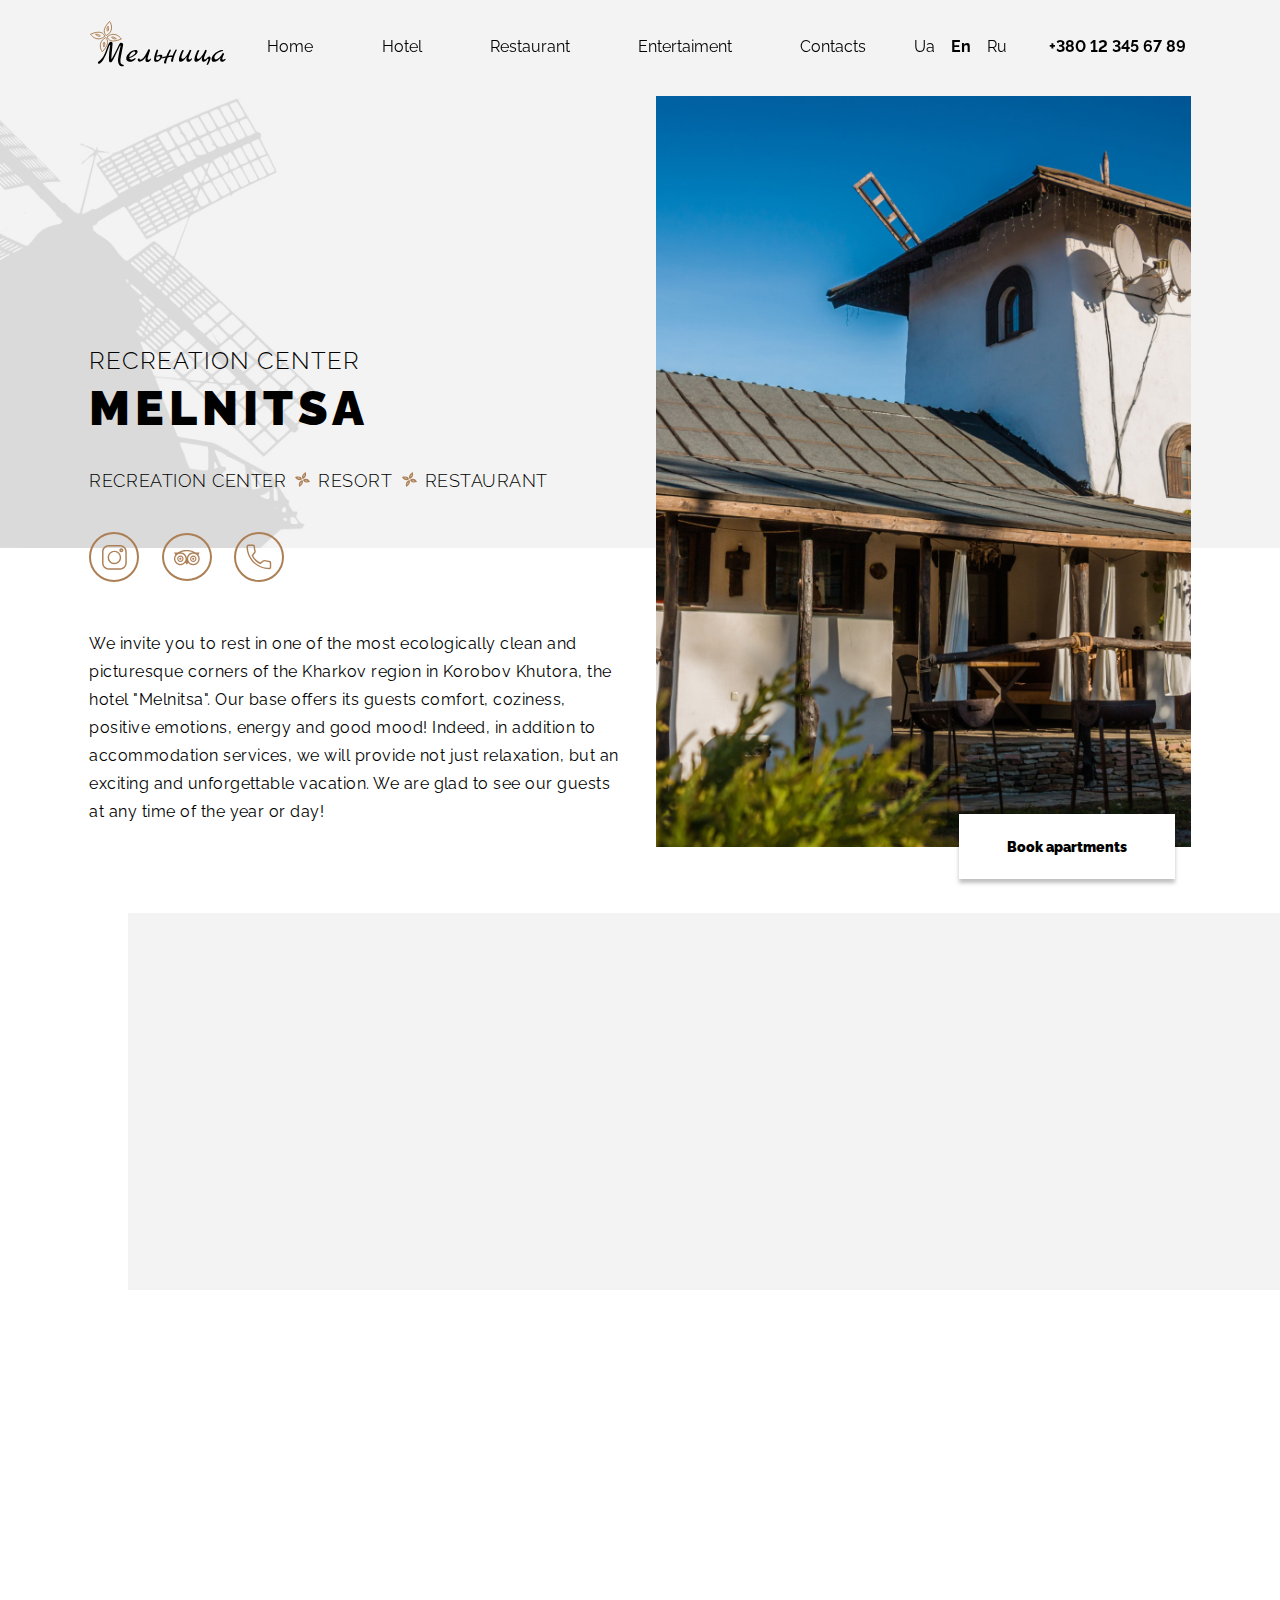
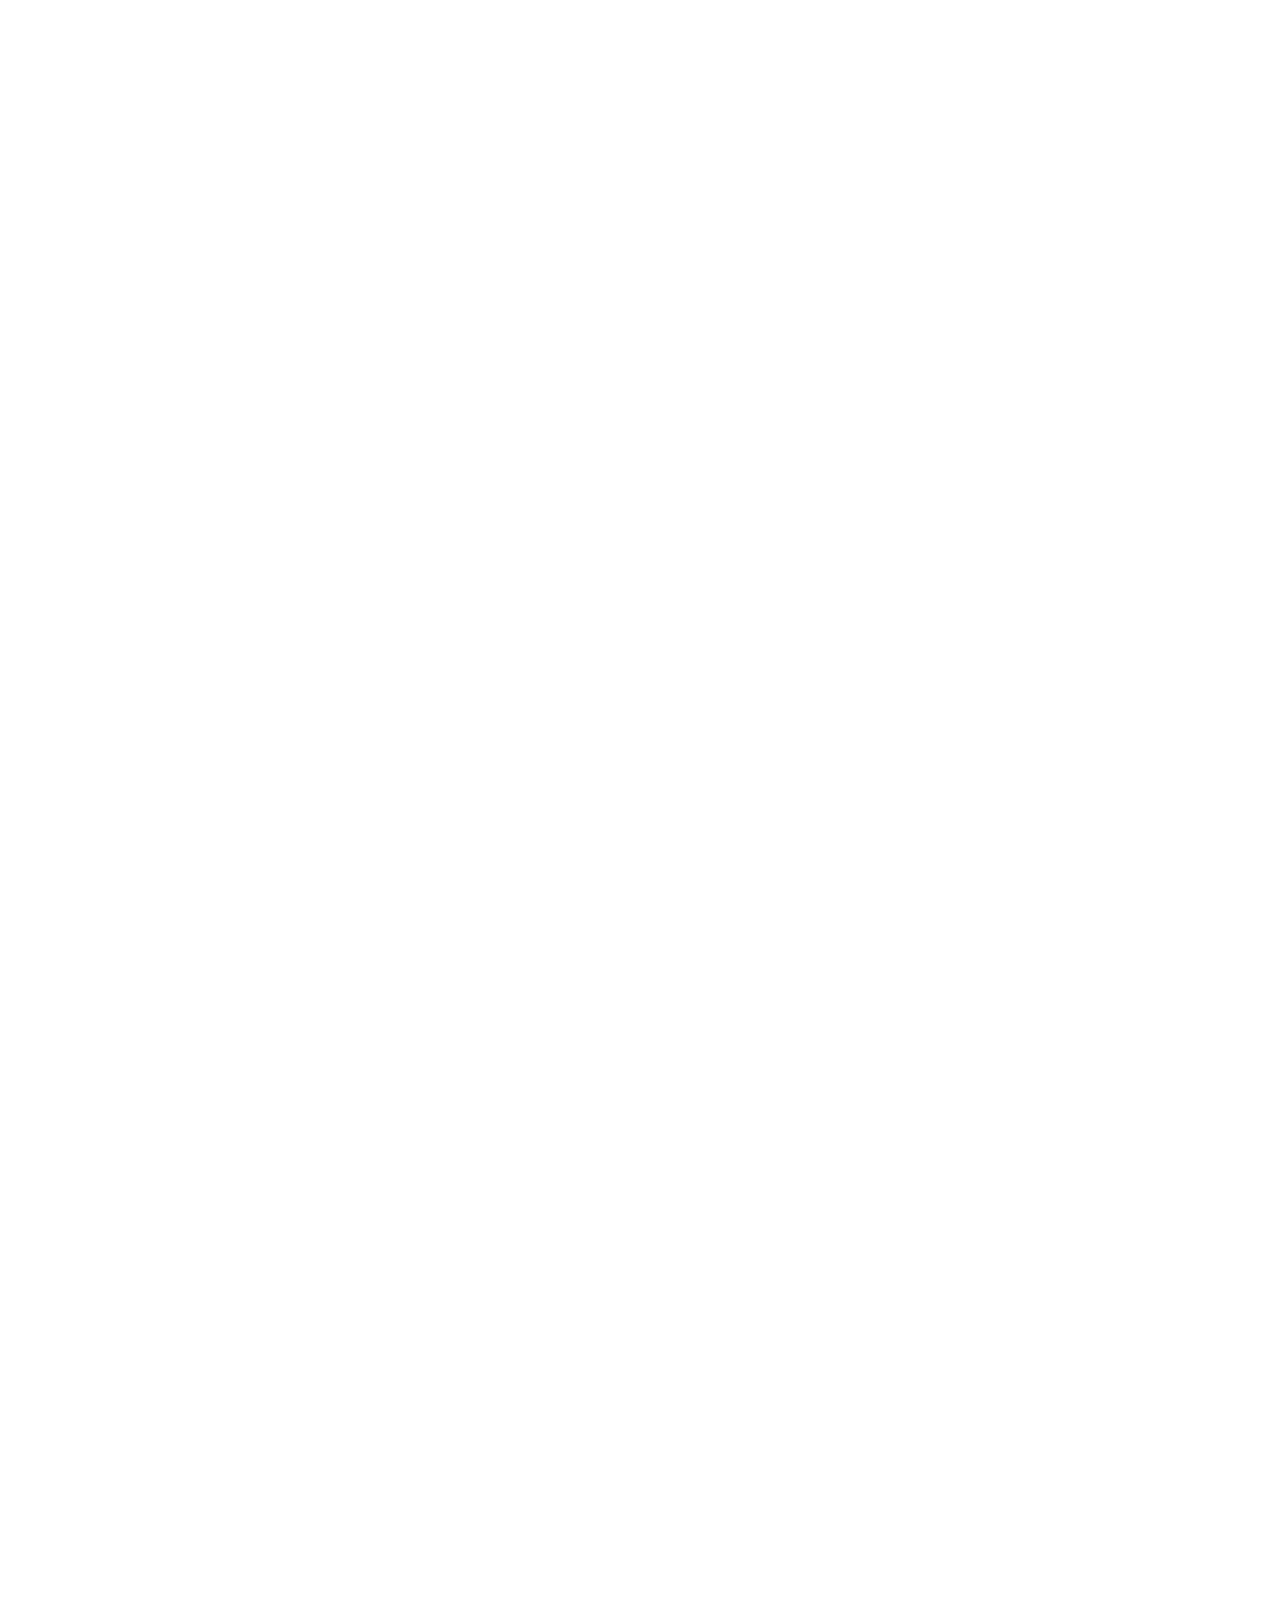
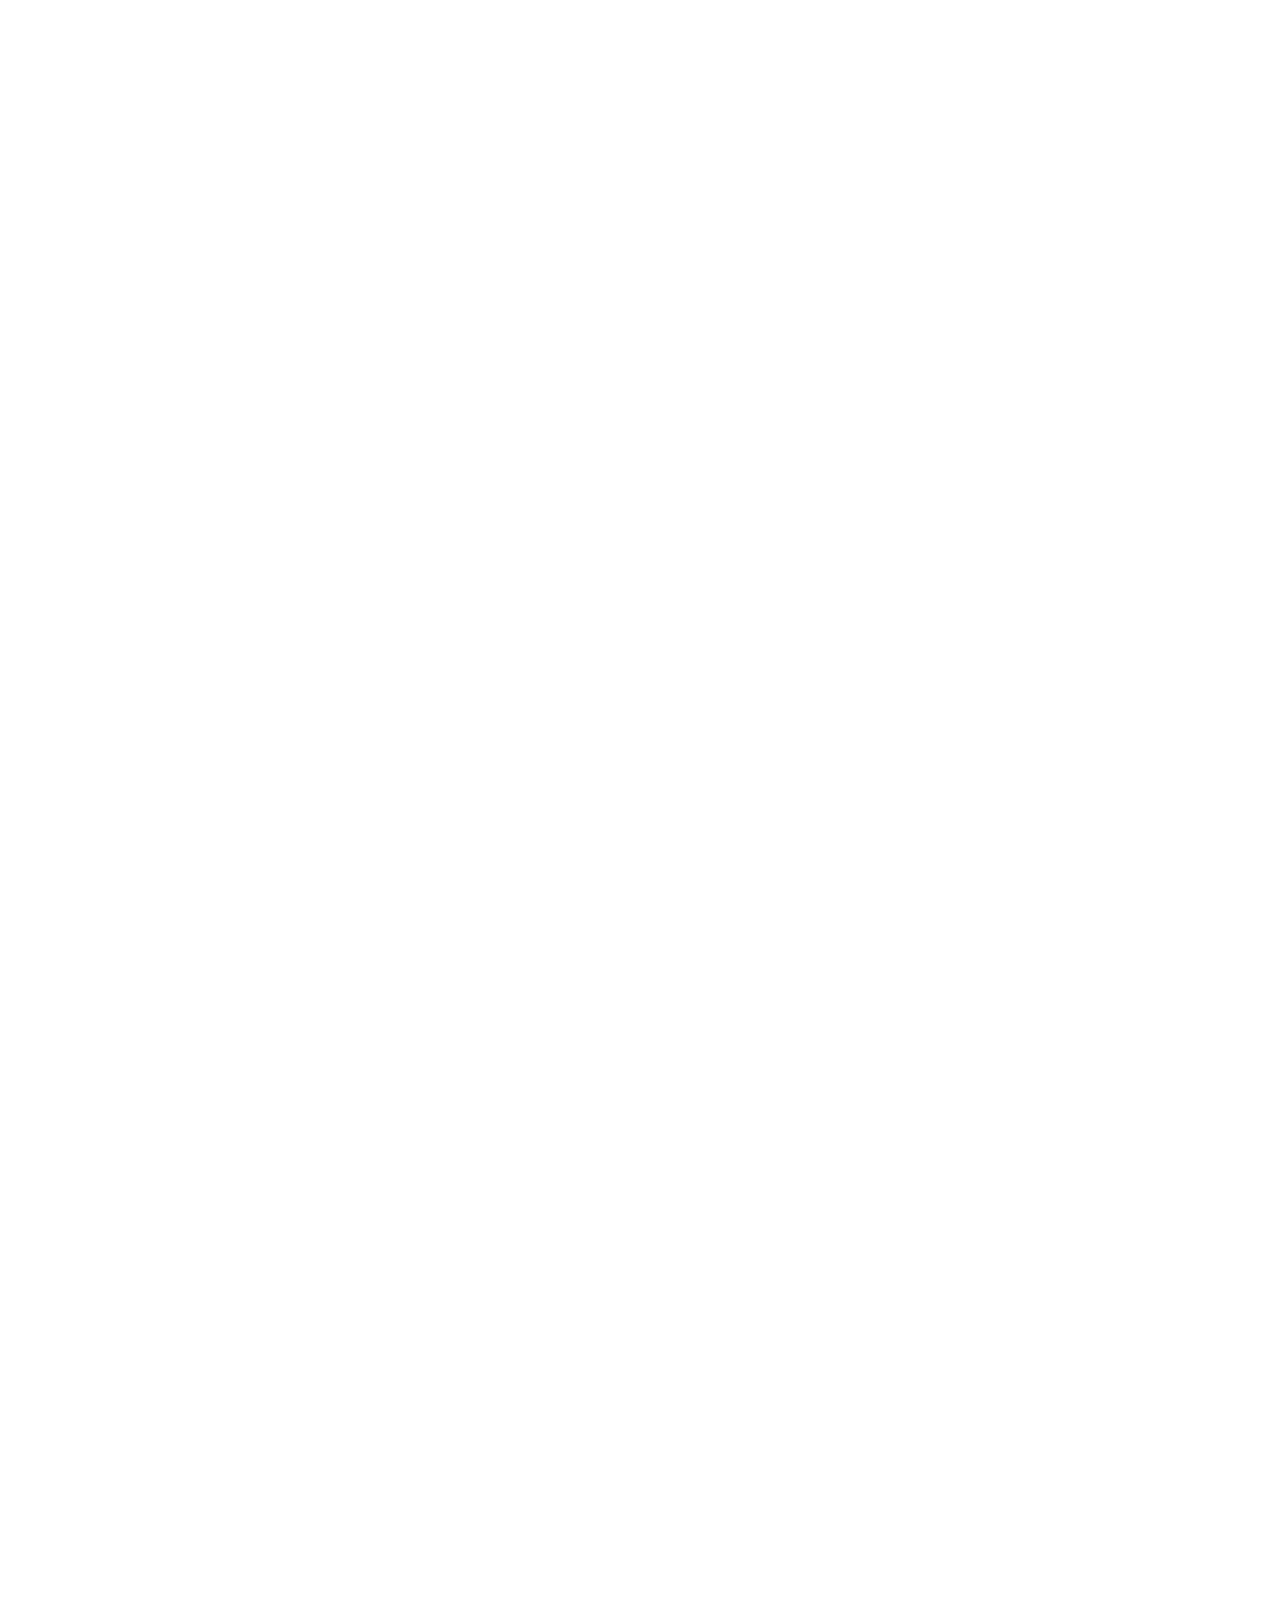
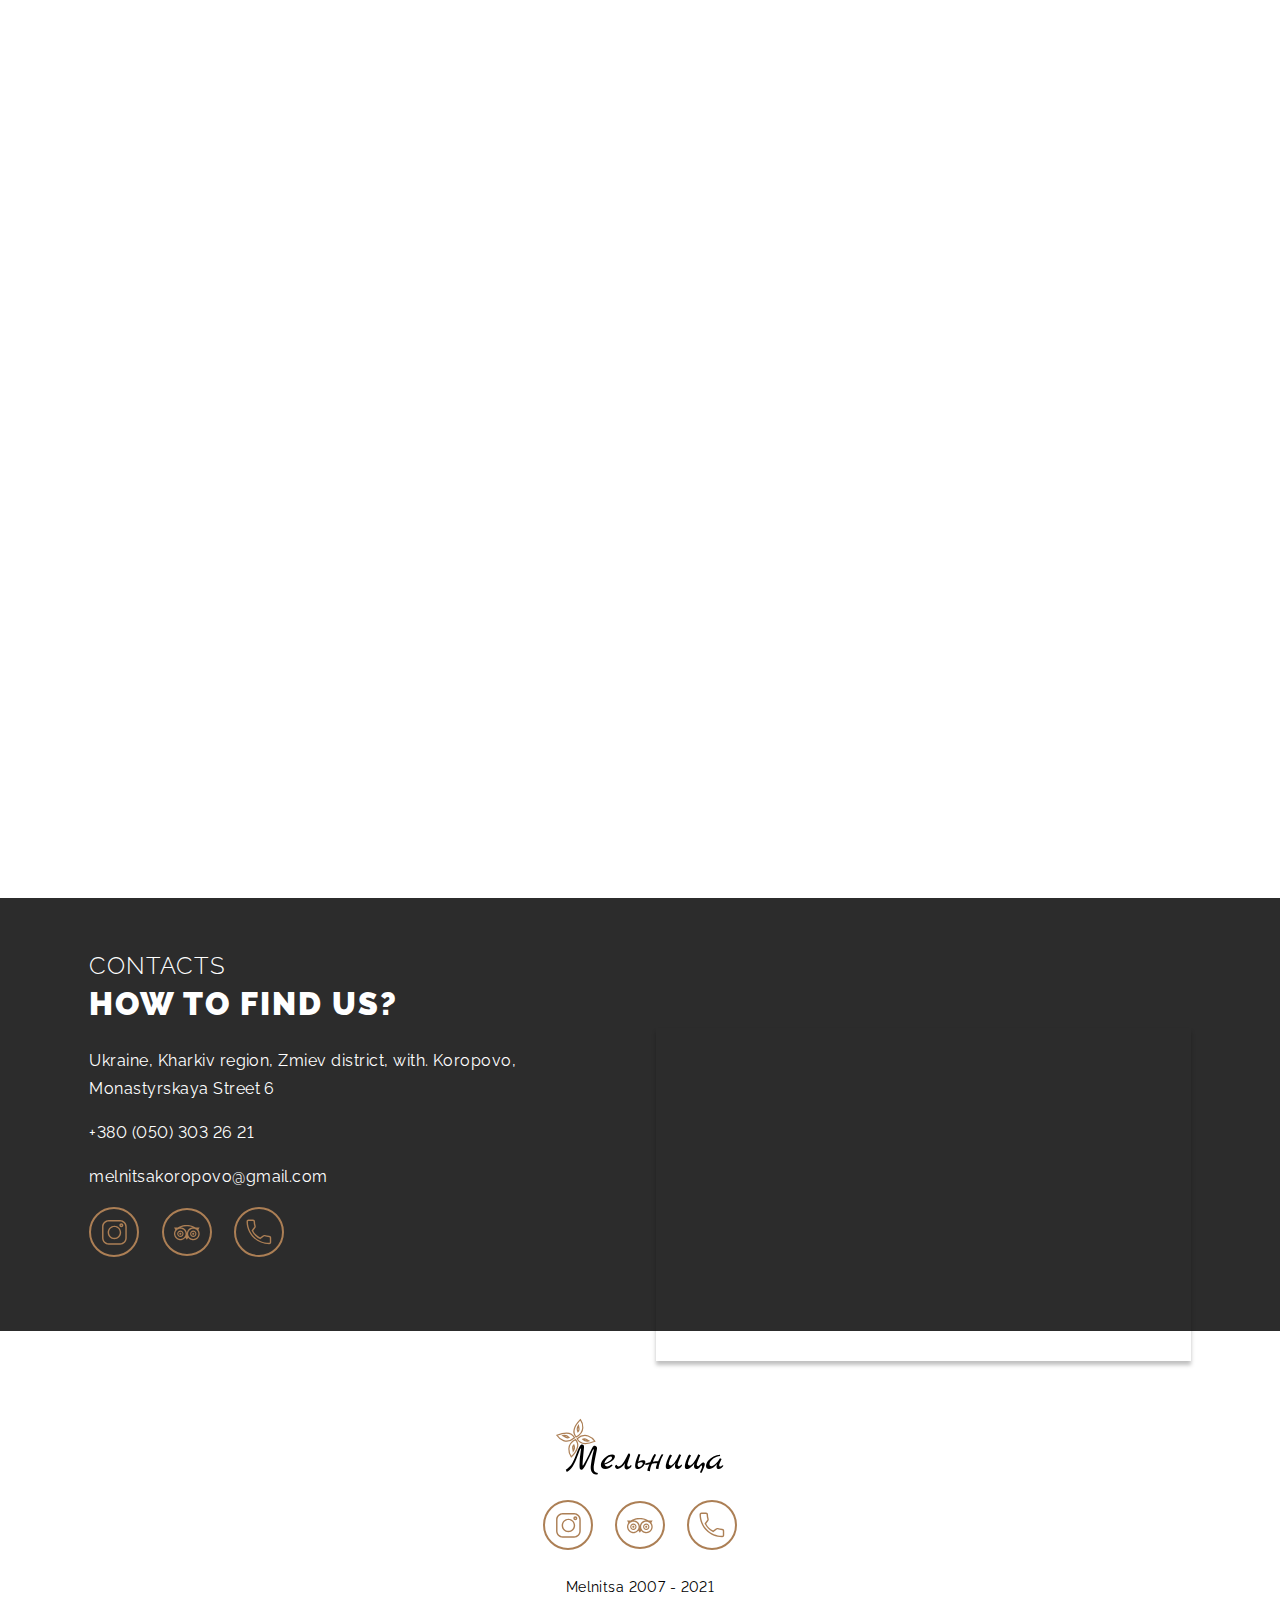
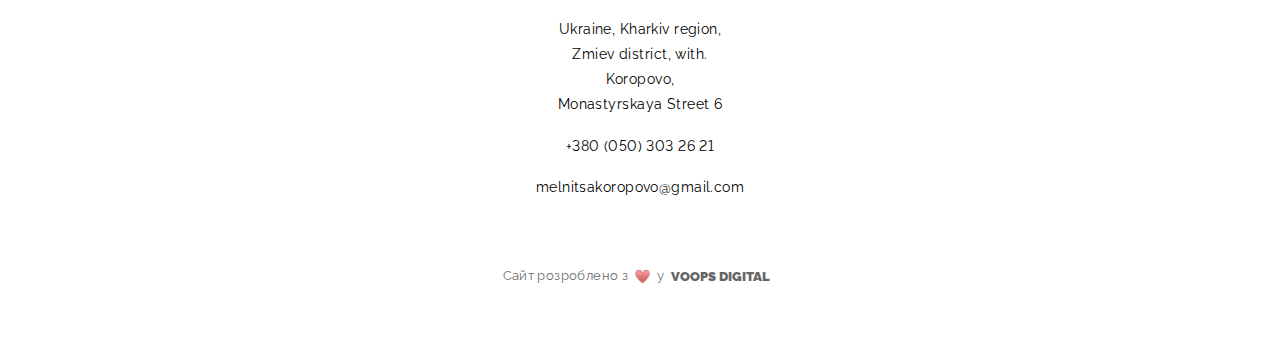
<file: App/html/index.html>
<!DOCTYPE html>
<html lang="uk-ua" dir="ltr">
  <head>
    <meta charset="utf-8">
    <meta name='viewport' content='width=device-width, initial-scale=1'/>
    <meta content='true' name='HandheldFriendly'/>
    <meta content='width' name='MobileOptimized'/>
    <meta content='yes' name='apple-mobile-web-app-capable'/>
    <title>melnitsa</title>
    <!-- Font -->
    <link rel="stylesheet" href="css/font.css">
    <!-- Style -->
    <link rel="stylesheet" href="css/reset.css">
    <link rel="stylesheet" href="css/style.css">
    <link rel="stylesheet" href="css/animation.css">
  </head>

  <body>
    <header class="header">
      <div class="wrapper v-center">
        <a href="#" class="logo">
          <img src="img/logo.svg" alt="melnitsa logo">
        </a>
        <div class="header__menu">
          <nav class="header__nav">
            <a href="#">Home</a>
            <a href="#hotel" class="scrollto" data-scroll="#hotel">Hotel</a>
            <a href="#restaurant" class="scrollto" data-scroll="#restaurant">Restaurant</a>
            <a href="#entertainment" class="scrollto" data-scroll="#entertainment">Entertaiment</a>
            <a href="#contacts" class="scrollto" data-scroll="#contacts">Contacts</a>
          </nav>
          <div class="lang-contacts">
            <ul class="list">
              <li>
                <a href="#">Ua</a>
              </li>
              <li>
                <a href="#" class="bold">En</a>
              </li>
              <li>
                <a href="#">Ru</a>
              </li>
            </ul>
            <a href="#" class="phone-btn">+380 12 345 67 89</a>
          </div>
        </div>
        <div class="burger">
          <span class="burger-line"></span>
          <span class="burger-line"></span>
          <span class="burger-line"></span>
        </div>
      </div>
    </header>
    <main>
      <section class="first-screen first-screen-home v-top">
        <div class="wrapper v-bot">
          <div class="two-of-four animateIt" data-animation="animFadeInUp">
            <div class="info-box-top">
              <h1 class="title">recreation center</h1>
              <h2 class="title-main">Melnitsa</h2>
              <ul class="points list">
                <li>
                  <p>recreation center</p>
                </li>
                <li>
                  <p>resort</p>
                </li>
                <li>
                  <p>restaurant</p>
                </li>
              </ul>
              <ul class="socials">
                <li>
                  <a href="#">
                    <svg viewBox="0 0 17 17" fill="none" xmlns="http://www.w3.org/2000/svg">
                    <path d="M12.4735 0.692322H5.06501C2.65386 0.692322 0.692307 2.65387 0.692307 5.06502V12.4736C0.692307 14.8846 2.65386 16.8462 5.06501 16.8462H12.4736C14.8846 16.8462 16.8462 14.8846 16.8462 12.4736V5.06502C16.8462 2.65387 14.8846 0.692322 12.4735 0.692322ZM15.8991 12.4736C15.8991 14.3624 14.3624 15.8992 12.4735 15.8992H5.06501C3.17604 15.8992 1.63931 14.3624 1.63931 12.4736V5.06502C1.63931 3.17606 3.17604 1.63933 5.06501 1.63933H12.4736C14.3624 1.63933 15.8991 3.17606 15.8991 5.06502V12.4736Z" />
                    <path d="M8.76922 4.3523C6.33367 4.3523 4.35228 6.3337 4.35228 8.76925C4.35228 11.2048 6.33367 13.1862 8.76922 13.1862C11.2048 13.1862 13.1862 11.2048 13.1862 8.76925C13.1862 6.3337 11.2048 4.3523 8.76922 4.3523ZM8.76922 12.2392C6.85598 12.2392 5.29928 10.6826 5.29928 8.76925C5.29928 6.856 6.85598 5.29931 8.76922 5.29931C10.6826 5.29931 12.2392 6.856 12.2392 8.76925C12.2392 10.6826 10.6826 12.2392 8.76922 12.2392Z" />
                    <path d="M13.2918 2.78365C12.572 2.78365 11.9866 3.36918 11.9866 4.08881C11.9866 4.80855 12.572 5.39408 13.2918 5.39408C14.0115 5.39408 14.5971 4.80855 14.5971 4.08881C14.5971 3.36906 14.0115 2.78365 13.2918 2.78365ZM13.2918 4.44695C13.0944 4.44695 12.9336 4.28624 12.9336 4.08881C12.9336 3.89125 13.0944 3.73066 13.2918 3.73066C13.4894 3.73066 13.6501 3.89125 13.6501 4.08881C13.6501 4.28624 13.4894 4.44695 13.2918 4.44695Z" />
                    </svg>
                  </a>
                </li>
                <li>
                  <a href="#">
                    <svg viewBox="0 0 23 14" fill="none" xmlns="http://www.w3.org/2000/svg">
                    <path d="M13.9533 0.211138C14.5888 0.301002 15.2112 0.460632 15.8261 0.6496C16.8997 0.98018 17.9126 1.43943 18.8653 2.03522C18.9316 2.07634 19.0201 2.10244 19.0982 2.10244C20.2172 2.10706 21.3358 2.10544 22.4539 2.10637C22.544 2.10637 22.6336 2.11584 22.7235 2.12092C22.7235 2.14287 22.7267 2.15211 22.723 2.15719C22.6708 2.23758 22.6179 2.31682 22.5655 2.39698C22.1859 2.97913 21.8616 3.58808 21.6701 4.26125C21.6493 4.33356 21.6449 4.39409 21.6939 4.46501C22.69 5.89544 23.0079 7.46586 22.5916 9.15872C22.2266 10.6434 21.3755 11.801 20.0823 12.6207C19.158 13.2068 18.137 13.4858 17.0461 13.4918C16.5878 13.4946 16.1318 13.4329 15.6841 13.317C14.5932 13.034 13.6581 12.4902 12.8874 11.6666C12.7858 11.5585 12.6901 11.4455 12.5818 11.3233C12.1743 11.9306 11.7733 12.528 11.3625 13.1412C10.9534 12.5299 10.5579 11.9383 10.1633 11.349C10.1361 11.3633 10.1282 11.3649 10.1229 11.37C10.1139 11.3774 10.1063 11.3864 10.0991 11.3949C9.16697 12.4957 7.99435 13.1705 6.56576 13.3962C5.77108 13.5221 4.98402 13.4768 4.21221 13.2641C3.11836 12.9635 2.18877 12.3864 1.43774 11.5349C0.703816 10.7024 0.247335 9.73579 0.0759234 8.63687C-0.120206 7.61117 0.118661 6.6222 0.178262 6.38218C0.35106 5.68452 0.6523 5.04393 1.06581 4.45484C1.09492 4.41303 1.10508 4.3391 1.09122 4.28921C0.922585 3.67078 0.631971 3.10827 0.291689 2.56955C0.205291 2.43256 0.101797 2.30573 0.00615756 2.17428C0.00615756 2.15927 0.00615756 2.14379 0.00615756 2.12854C0.0253316 2.13085 0.0442747 2.13455 0.0629867 2.13455C1.20789 2.13501 2.35255 2.13547 3.49745 2.13316C3.54735 2.13316 3.60279 2.1126 3.6453 2.08534C4.44969 1.56926 5.30674 1.16037 6.20723 0.842034C6.85661 0.612869 7.51961 0.434065 8.19579 0.303081C8.85048 0.176486 9.50863 0.0873157 10.1737 0.0434233C11.7952 -0.0813236 13.0912 0.0903188 13.9533 0.211138ZM12.518 7.77242C12.518 10.2865 14.5579 12.3405 17.063 12.3308C19.5776 12.3218 21.6082 10.3256 21.6063 7.78374C21.6045 5.16428 19.4796 3.19513 16.9655 3.24618C14.4835 3.2977 12.5407 5.29827 12.518 7.77242ZM5.70062 3.22886C3.25512 3.2076 1.12287 5.2486 1.16561 7.84842C1.20534 10.2729 3.2036 12.3282 5.75144 12.3063C8.24268 12.285 10.2451 10.2507 10.2497 7.7872C10.2536 5.25623 8.22674 3.22886 5.70062 3.22886ZM5.92609 2.04284C7.30755 2.12716 8.52106 2.60859 9.54629 3.54096C10.5694 4.47148 11.1689 5.63232 11.3868 6.99737C11.6108 5.64849 12.1946 4.4985 13.1986 3.57723C14.2042 2.65502 15.4015 2.17105 16.7604 2.06871C15.1479 1.35188 13.4476 1.0474 11.6975 1.01368C9.70846 0.974635 7.77373 1.26779 5.92609 2.04284Z"/>
                    <path d="M17.0537 4.90415C18.6096 4.90161 19.8698 6.15509 19.8698 7.70934C19.8698 9.2696 18.6311 10.4757 17.1697 10.5314C15.5376 10.594 14.2317 9.29362 14.2322 7.71627C14.2335 6.1209 15.5487 4.87782 17.0537 4.90415ZM18.8889 7.71627C18.8882 6.70212 18.0683 5.87787 17.0611 5.87787C16.0424 5.87787 15.213 6.69774 15.2089 7.70888C15.2052 8.71563 16.0387 9.55328 17.048 9.55606C18.0589 9.55998 18.8894 8.72857 18.8889 7.71627Z"/>
                    <path d="M5.64056 4.90416C7.19551 4.90254 8.45753 6.15833 8.4536 7.71235C8.44921 9.28532 7.20937 10.4651 5.77362 10.5305C4.13505 10.6053 2.81297 9.29918 2.81597 7.71327C2.8192 6.10658 4.14337 4.87736 5.64056 4.90416ZM7.47365 7.71004C7.47064 6.68966 6.64547 5.87626 5.61538 5.87811C4.62179 5.87996 3.78923 6.71853 3.79154 7.71582C3.79408 8.72465 4.62572 9.55422 5.63779 9.55699C6.64362 9.5593 7.47619 8.72165 7.47365 7.71004Z"/>
                    <path d="M17.0551 6.78276C17.5708 6.7823 17.9935 7.20529 17.9887 7.7179C17.9836 8.23168 17.568 8.64796 17.0609 8.64819C16.5388 8.64819 16.1191 8.2356 16.1202 7.72437C16.1211 7.19397 16.5289 6.78323 17.0551 6.78276Z"/>
                    <path d="M5.63571 6.77444C6.15918 6.77397 6.57986 7.19211 6.58194 7.71396C6.58401 8.23143 6.15941 8.65626 5.63848 8.65742C5.10507 8.65857 4.69364 8.24645 4.6941 7.71027C4.6941 7.18379 5.10461 6.77513 5.63571 6.77444Z"/>
                    </svg>
                  </a>
                </li>
                <li>
                  <a href="#">
                    <svg viewBox="0 0 17 17" fill="none" xmlns="http://www.w3.org/2000/svg">
                    <path fill-rule="evenodd" clip-rule="evenodd" d="M12.0173 11.3532L12.0131 11.3518C11.9729 11.3381 11.8973 11.3299 11.8068 11.3502C11.7649 11.3596 11.731 11.3728 11.7077 11.3848C11.6965 11.3906 11.69 11.3949 11.6873 11.3968L11.643 11.4424L9.29975 13.2113L8.77953 12.9336C6.51253 11.7235 5.08162 10.2941 3.88558 8.03953L3.61051 7.52102L5.33343 5.23077L5.37959 5.18467C5.4789 5.08549 5.51793 4.94207 5.47377 4.79593C5.13891 3.77869 4.96941 2.71312 4.96941 1.62965C4.96942 1.42472 4.80121 1.25645 4.59629 1.25645H1.6296C1.42467 1.25645 1.25644 1.42468 1.25644 1.62961C1.25644 9.3127 7.50845 15.5647 15.1915 15.5647C15.3965 15.5647 15.5647 15.3965 15.5647 15.1915V12.2332C15.5647 12.0283 15.3964 11.86 15.1915 11.86C14.1061 11.86 13.0371 11.6902 12.0215 11.3546L12.0173 11.3532ZM16.4878 12.2331V15.1915C16.4878 15.9063 15.9063 16.4878 15.1915 16.4878C6.99863 16.4878 0.333328 9.82252 0.333328 1.62961C0.333328 0.914862 0.914846 0.333344 1.6296 0.333344H4.59629C5.31104 0.333344 5.89256 0.914862 5.89252 1.62965C5.89252 2.61911 6.04767 3.58977 6.35309 4.51486C6.50168 4.98814 6.37766 5.49254 6.03189 5.83784L4.70104 7.60692C5.81015 9.69762 7.10772 10.9948 9.21423 12.1192L11.0306 10.748C11.3059 10.4654 11.8602 10.3243 12.3111 10.4781C13.2314 10.7822 14.2025 10.9369 15.1915 10.9369C15.9063 10.9369 16.4878 11.5184 16.4878 12.2331Z"/>
                    </svg>
                  </a>
                </li>
              </ul>
            </div>
            <div class="info-box-bot">
              <p>We invite you to rest in one of the most ecologically clean and picturesque corners of the Kharkov region in Korobov Khutora, the hotel "Melnitsa". Our base offers its guests comfort, coziness, positive emotions, energy and good mood! Indeed, in addition to accommodation services, we will provide not just relaxation, but an exciting and unforgettable vacation. We are glad to see our guests at any time of the year or day!</p>
            </div>
          </div>
          <div class="two-of-four img-wrp animateIt" data-animation="animFadeInDown">
            <img src="img/1.jpg" alt="">
            <a href="#" class="btn">Book apartments</a>
          </div>
        </div>
      </section>
      <section class="right-bg-block">
        <a id="hotel"></a>
        <div class="wrapper">
          <div class="two-of-five mx-w animateIt" data-animation="animFadeInLeft">
            <h2 class="title">Hotel</h2>
            <h3 class="title-submain">Residence</h3>
            <p>On the territory of the base there are cozy houses with a capacity of 2 to 5 people, in the Ukrainian style. The base resembles the look of a Cossack battle</p>
            <a href="#" class="line-btn">Look all apartments</a>
          </div>
          <div class="two-of-five mx-w img-wrp animateIt" data-animation="animFadeInRight">
            <img src="img/2.jpg" alt="">
          </div>
        </div>
      </section>
      <section>
        <div class="wrapper v-center">
          <a id="restaurant"></a>
          <div class="one-of-three animateIt" data-animation="animFadeInLeft">
            <h2 class="title">restaurant</h2>
            <h3 class="title-submain">cafe & bar</h3>
            <p>We offer delicious 3 meals a day. We also provide the organization of weddings, holidays, corporate events. Live music is played during the summer</p>
          </div>
          <div class="two-of-three img-wrp animateIt" data-animation="animFadeInRight">
            <img src="img/cafe.png" alt="">
          </div>
        </div>
      </section>
      <section>

        <div class="booking-top flex f-center animateIt" data-animation="animFadeInUp">
          <div class="wrapper">
            <div class="one-of-three">
              <h2 class="title">book the</h2>
              <h3 class="title-submain">apartments</h3>
            </div>
            <div class="booking-form-wrp two-of-three">
              <form class="booking-form form-main flex" action="#" method="post">
                <fieldset class="one-of-three">
                  <input type="text" name="" value="" placeholder="Your name*" required>
                </fieldset>
                <fieldset class="one-of-three">
                  <input type="email" name="" value="" placeholder="youremail@mail.com*" required>
                </fieldset>
                <fieldset class="one-of-three">
                  <input type="tel" name="" value="" placeholder="Your phone*" required>
                </fieldset>
                <fieldset class="one-of-three">
                  <input type="tel" name="" value="" placeholder="Check-in date" required>
                </fieldset>
                <fieldset class="one-of-three">
                  <input type="tel" name="" value="" placeholder="Check-out date" required>
                </fieldset>
                <fieldset class="one-of-three">
                  <input type="number" name="" value="" placeholder="Guests" min="1">
                </fieldset>
                <button type="submit" name="submit" class="btn">Get apartments pricelist</button>
              </form>
              <p class="notice">*When you press the button you accept our privacy policy</p>
            </div>

          </div>
        </div>
        <div class="booking-bot flex f-center">
          <div class="wrapper">
            <div class="two-of-four">
              <ul class="apartments-list list-left">
                <li class="animateIt" data-animation="animFadeInLeft">
                  <div class="img-wrp">
                    <img src="img/p1.jpg" alt="">
                  </div>
                  <div class="information">
                    <p class="headline">Standart</p>
                    <p class="subtitle">First room</p>
                    <p>A small room for 2 persons with Wi-Fi and bathroom</p>
                    <a href="#" class="line-btn">Look </a>
                  </div>
                </li>
                <li class="animateIt" data-animation="animFadeInLeft">
                  <div class="img-wrp">
                    <img src="img/p1.jpg" alt="">
                  </div>
                  <div class="information">
                    <p class="headline">Standart</p>
                    <p class="subtitle">First room</p>
                    <p>A small room for 2 persons with Wi-Fi and bathroom</p>
                    <a href="#" class="line-btn">Look </a>
                  </div>
                </li>
                <li class="animateIt" data-animation="animFadeInLeft">
                  <div class="img-wrp">
                    <img src="img/p3.jpg" alt="">
                  </div>
                  <div class="information">
                    <p class="headline">Standart</p>
                    <p class="subtitle">First room</p>
                    <p>A small room for 2 persons with Wi-Fi and bathroom</p>
                    <a href="#" class="line-btn">Look </a>
                  </div>
                </li>
                <li class="animateIt" data-animation="animFadeInLeft">
                  <div class="img-wrp">
                    <img src="img/p5.jpg" alt="">
                  </div>
                  <div class="information">
                    <p class="headline">Standart</p>
                    <p class="subtitle">First room</p>
                    <p>A small room for 2 persons with Wi-Fi and bathroom</p>
                    <a href="#" class="line-btn">Look </a>
                  </div>
                </li>
                <li class="animateIt" data-animation="animFadeInLeft">
                  <div class="img-wrp">
                    <img src="img/p7.jpg" alt="">
                  </div>
                  <div class="information">
                    <p class="headline">Standart</p>
                    <p class="subtitle">First room</p>
                    <p>A small room for 2 persons with Wi-Fi and bathroom</p>
                    <a href="#" class="line-btn">Look </a>
                  </div>
                </li>
                <li class="animateIt" data-animation="animFadeInLeft">
                  <div class="img-wrp">
                    <img src="img/p9.jpg" alt="">
                  </div>
                  <div class="information">
                    <p class="headline">Standart</p>
                    <p class="subtitle">First room</p>
                    <p>A small room for 2 persons with Wi-Fi and bathroom</p>
                    <a href="#" class="line-btn">Look </a>
                  </div>
                </li>
              </ul>
            </div>
            <div class="two-of-four">
              <ul class="apartments-list list-right">
                <li class="animateIt" data-animation="animFadeInRight">
                  <div class="img-wrp">
                    <img src="img/p2.jpg" alt="">
                  </div>
                  <div class="information">
                    <p class="headline">Standart</p>
                    <p class="subtitle">First room</p>
                    <p>A small room for 2 persons with Wi-Fi and bathroom</p>
                    <a href="#" class="line-btn">Look </a>
                  </div>
                </li>
                <li class="animateIt" data-animation="animFadeInRight">
                  <div class="img-wrp">
                    <img src="img/p4.jpg" alt="">
                  </div>
                  <div class="information">
                    <p class="headline">Standart</p>
                    <p class="subtitle">First room</p>
                    <p>A small room for 2 persons with Wi-Fi and bathroom</p>
                    <a href="#" class="line-btn">Look </a>
                  </div>
                </li>
                <li class="animateIt" data-animation="animFadeInRight">
                  <div class="img-wrp">
                    <img src="img/p6.jpg" alt="">
                  </div>
                  <div class="information">
                    <p class="headline">Standart</p>
                    <p class="subtitle">First room</p>
                    <p>A small room for 2 persons with Wi-Fi and bathroom</p>
                    <a href="#" class="line-btn">Look </a>
                  </div>
                </li>
                <li class="animateIt" data-animation="animFadeInRight">
                  <div class="img-wrp">
                    <img src="img/p8.jpg" alt="">
                  </div>
                  <div class="information">
                    <p class="headline">Standart</p>
                    <p class="subtitle">First room</p>
                    <p>A small room for 2 persons with Wi-Fi and bathroom</p>
                    <a href="#" class="line-btn">Look </a>
                  </div>
                </li>
                <li class="animateIt" data-animation="animFadeInRight">
                  <div class="img-wrp">
                    <img src="img/p10.jpg" alt="">
                  </div>
                  <div class="information">
                    <p class="headline">Standart</p>
                    <p class="subtitle">First room</p>
                    <p>A small room for 2 persons with Wi-Fi and bathroom</p>
                    <a href="#" class="line-btn">Look </a>
                  </div>
                </li>
                <li class="animateIt" data-animation="animFadeInRight">
                  <div class="img-wrp">
                    <img src="img/p9.jpg" alt="">
                  </div>
                  <div class="information">
                    <p class="headline">Standart</p>
                    <p class="subtitle">First room</p>
                    <p>A small room for 2 persons with Wi-Fi and bathroom</p>
                    <a href="#" class="line-btn">Look </a>
                  </div>
                </li>
              </ul>
            </div>
          </div>
        </div>
      </section>
      <section>
        <a id="entertainment"></a>
        <div class="entertainment wrapper v-top">
          <div class="two-of-five mx-w animateIt" data-animation="animFadeInLeft">
            <h2 class="title">Entertaiment</h2>
            <h3 class="title-submain">Recreation and entertainment</h3>
            <p>Do you like active rest or prefer to sit on the bank of the river with an interesting book, here everyone will find entertainment to their liking. Fishing enthusiasts, for example, will find a lot of pleasure here, and not only in summer. At the base, you can rent a boat and fully explore all the "fish" surroundings.</p>
          </div>
          <div class="three-of-five img-wrp animateIt" data-animation="animFadeInRight">
            <img src="img/3.jpg" alt="">
            <div class="information flex np">
              <div class="two-of-four">
                <h4 class="headline">Paid</h4>
                <ul>
                  <li>
                    <p>Boat rental</p>
                  </li>
                  <li>
                    <p>Summer gazebo rental on the beach</p>
                  </li>
                  <li>
                    <p>Rent of sun loungers</p>
                  </li>
                  <li>
                    <p>Beach table rental</p>
                  </li>
                  <li>
                    <p>Boat trip</p>
                  </li>
                </ul>
              </div>
              <div class="two-of-four">
                <h4 class="headline">Free</h4>
                <ul>
                  <li>
                    <p>Own beach</p>
                  </li>
                  <li>
                    <p>Playground</p>
                  </li>
                  <li>
                    <p>Volleyball Court</p>
                  </li>
                </ul>
              </div>
            </div>
          </div>
        </div>
      </section>
  </main>
    <footer class="footer">
      <a id="contacts"></a>
      <div class="contacts flex f-center">
        <div class="wrapper">
          <div class="two-of-four">
            <h2 class="title">Contacts</h2>
            <h3 class="title-submain">How to find us?</h3>
            <p>Ukraine, Kharkiv region, Zmiev district, with. Koropovo, Monastyrskaya Street 6</p>
            <p>+380 (050) 303 26 21</p>
            <p>melnitsakoropovo@gmail.com</p>
            <ul class="socials">
              <li>
                <a href="#">
                  <svg viewBox="0 0 17 17" fill="none" xmlns="http://www.w3.org/2000/svg">
                  <path d="M12.4735 0.692322H5.06501C2.65386 0.692322 0.692307 2.65387 0.692307 5.06502V12.4736C0.692307 14.8846 2.65386 16.8462 5.06501 16.8462H12.4736C14.8846 16.8462 16.8462 14.8846 16.8462 12.4736V5.06502C16.8462 2.65387 14.8846 0.692322 12.4735 0.692322ZM15.8991 12.4736C15.8991 14.3624 14.3624 15.8992 12.4735 15.8992H5.06501C3.17604 15.8992 1.63931 14.3624 1.63931 12.4736V5.06502C1.63931 3.17606 3.17604 1.63933 5.06501 1.63933H12.4736C14.3624 1.63933 15.8991 3.17606 15.8991 5.06502V12.4736Z" />
                  <path d="M8.76922 4.3523C6.33367 4.3523 4.35228 6.3337 4.35228 8.76925C4.35228 11.2048 6.33367 13.1862 8.76922 13.1862C11.2048 13.1862 13.1862 11.2048 13.1862 8.76925C13.1862 6.3337 11.2048 4.3523 8.76922 4.3523ZM8.76922 12.2392C6.85598 12.2392 5.29928 10.6826 5.29928 8.76925C5.29928 6.856 6.85598 5.29931 8.76922 5.29931C10.6826 5.29931 12.2392 6.856 12.2392 8.76925C12.2392 10.6826 10.6826 12.2392 8.76922 12.2392Z" />
                  <path d="M13.2918 2.78365C12.572 2.78365 11.9866 3.36918 11.9866 4.08881C11.9866 4.80855 12.572 5.39408 13.2918 5.39408C14.0115 5.39408 14.5971 4.80855 14.5971 4.08881C14.5971 3.36906 14.0115 2.78365 13.2918 2.78365ZM13.2918 4.44695C13.0944 4.44695 12.9336 4.28624 12.9336 4.08881C12.9336 3.89125 13.0944 3.73066 13.2918 3.73066C13.4894 3.73066 13.6501 3.89125 13.6501 4.08881C13.6501 4.28624 13.4894 4.44695 13.2918 4.44695Z" />
                  </svg>
                </a>
              </li>
              <li>
                <a href="#">
                  <svg viewBox="0 0 23 14" fill="none" xmlns="http://www.w3.org/2000/svg">
                  <path d="M13.9533 0.211138C14.5888 0.301002 15.2112 0.460632 15.8261 0.6496C16.8997 0.98018 17.9126 1.43943 18.8653 2.03522C18.9316 2.07634 19.0201 2.10244 19.0982 2.10244C20.2172 2.10706 21.3358 2.10544 22.4539 2.10637C22.544 2.10637 22.6336 2.11584 22.7235 2.12092C22.7235 2.14287 22.7267 2.15211 22.723 2.15719C22.6708 2.23758 22.6179 2.31682 22.5655 2.39698C22.1859 2.97913 21.8616 3.58808 21.6701 4.26125C21.6493 4.33356 21.6449 4.39409 21.6939 4.46501C22.69 5.89544 23.0079 7.46586 22.5916 9.15872C22.2266 10.6434 21.3755 11.801 20.0823 12.6207C19.158 13.2068 18.137 13.4858 17.0461 13.4918C16.5878 13.4946 16.1318 13.4329 15.6841 13.317C14.5932 13.034 13.6581 12.4902 12.8874 11.6666C12.7858 11.5585 12.6901 11.4455 12.5818 11.3233C12.1743 11.9306 11.7733 12.528 11.3625 13.1412C10.9534 12.5299 10.5579 11.9383 10.1633 11.349C10.1361 11.3633 10.1282 11.3649 10.1229 11.37C10.1139 11.3774 10.1063 11.3864 10.0991 11.3949C9.16697 12.4957 7.99435 13.1705 6.56576 13.3962C5.77108 13.5221 4.98402 13.4768 4.21221 13.2641C3.11836 12.9635 2.18877 12.3864 1.43774 11.5349C0.703816 10.7024 0.247335 9.73579 0.0759234 8.63687C-0.120206 7.61117 0.118661 6.6222 0.178262 6.38218C0.35106 5.68452 0.6523 5.04393 1.06581 4.45484C1.09492 4.41303 1.10508 4.3391 1.09122 4.28921C0.922585 3.67078 0.631971 3.10827 0.291689 2.56955C0.205291 2.43256 0.101797 2.30573 0.00615756 2.17428C0.00615756 2.15927 0.00615756 2.14379 0.00615756 2.12854C0.0253316 2.13085 0.0442747 2.13455 0.0629867 2.13455C1.20789 2.13501 2.35255 2.13547 3.49745 2.13316C3.54735 2.13316 3.60279 2.1126 3.6453 2.08534C4.44969 1.56926 5.30674 1.16037 6.20723 0.842034C6.85661 0.612869 7.51961 0.434065 8.19579 0.303081C8.85048 0.176486 9.50863 0.0873157 10.1737 0.0434233C11.7952 -0.0813236 13.0912 0.0903188 13.9533 0.211138ZM12.518 7.77242C12.518 10.2865 14.5579 12.3405 17.063 12.3308C19.5776 12.3218 21.6082 10.3256 21.6063 7.78374C21.6045 5.16428 19.4796 3.19513 16.9655 3.24618C14.4835 3.2977 12.5407 5.29827 12.518 7.77242ZM5.70062 3.22886C3.25512 3.2076 1.12287 5.2486 1.16561 7.84842C1.20534 10.2729 3.2036 12.3282 5.75144 12.3063C8.24268 12.285 10.2451 10.2507 10.2497 7.7872C10.2536 5.25623 8.22674 3.22886 5.70062 3.22886ZM5.92609 2.04284C7.30755 2.12716 8.52106 2.60859 9.54629 3.54096C10.5694 4.47148 11.1689 5.63232 11.3868 6.99737C11.6108 5.64849 12.1946 4.4985 13.1986 3.57723C14.2042 2.65502 15.4015 2.17105 16.7604 2.06871C15.1479 1.35188 13.4476 1.0474 11.6975 1.01368C9.70846 0.974635 7.77373 1.26779 5.92609 2.04284Z"/>
                  <path d="M17.0537 4.90415C18.6096 4.90161 19.8698 6.15509 19.8698 7.70934C19.8698 9.2696 18.6311 10.4757 17.1697 10.5314C15.5376 10.594 14.2317 9.29362 14.2322 7.71627C14.2335 6.1209 15.5487 4.87782 17.0537 4.90415ZM18.8889 7.71627C18.8882 6.70212 18.0683 5.87787 17.0611 5.87787C16.0424 5.87787 15.213 6.69774 15.2089 7.70888C15.2052 8.71563 16.0387 9.55328 17.048 9.55606C18.0589 9.55998 18.8894 8.72857 18.8889 7.71627Z"/>
                  <path d="M5.64056 4.90416C7.19551 4.90254 8.45753 6.15833 8.4536 7.71235C8.44921 9.28532 7.20937 10.4651 5.77362 10.5305C4.13505 10.6053 2.81297 9.29918 2.81597 7.71327C2.8192 6.10658 4.14337 4.87736 5.64056 4.90416ZM7.47365 7.71004C7.47064 6.68966 6.64547 5.87626 5.61538 5.87811C4.62179 5.87996 3.78923 6.71853 3.79154 7.71582C3.79408 8.72465 4.62572 9.55422 5.63779 9.55699C6.64362 9.5593 7.47619 8.72165 7.47365 7.71004Z"/>
                  <path d="M17.0551 6.78276C17.5708 6.7823 17.9935 7.20529 17.9887 7.7179C17.9836 8.23168 17.568 8.64796 17.0609 8.64819C16.5388 8.64819 16.1191 8.2356 16.1202 7.72437C16.1211 7.19397 16.5289 6.78323 17.0551 6.78276Z"/>
                  <path d="M5.63571 6.77444C6.15918 6.77397 6.57986 7.19211 6.58194 7.71396C6.58401 8.23143 6.15941 8.65626 5.63848 8.65742C5.10507 8.65857 4.69364 8.24645 4.6941 7.71027C4.6941 7.18379 5.10461 6.77513 5.63571 6.77444Z"/>
                  </svg>
                </a>
              </li>
              <li>
                <a href="#">
                  <svg viewBox="0 0 17 17" fill="none" xmlns="http://www.w3.org/2000/svg">
                  <path fill-rule="evenodd" clip-rule="evenodd" d="M12.0173 11.3532L12.0131 11.3518C11.9729 11.3381 11.8973 11.3299 11.8068 11.3502C11.7649 11.3596 11.731 11.3728 11.7077 11.3848C11.6965 11.3906 11.69 11.3949 11.6873 11.3968L11.643 11.4424L9.29975 13.2113L8.77953 12.9336C6.51253 11.7235 5.08162 10.2941 3.88558 8.03953L3.61051 7.52102L5.33343 5.23077L5.37959 5.18467C5.4789 5.08549 5.51793 4.94207 5.47377 4.79593C5.13891 3.77869 4.96941 2.71312 4.96941 1.62965C4.96942 1.42472 4.80121 1.25645 4.59629 1.25645H1.6296C1.42467 1.25645 1.25644 1.42468 1.25644 1.62961C1.25644 9.3127 7.50845 15.5647 15.1915 15.5647C15.3965 15.5647 15.5647 15.3965 15.5647 15.1915V12.2332C15.5647 12.0283 15.3964 11.86 15.1915 11.86C14.1061 11.86 13.0371 11.6902 12.0215 11.3546L12.0173 11.3532ZM16.4878 12.2331V15.1915C16.4878 15.9063 15.9063 16.4878 15.1915 16.4878C6.99863 16.4878 0.333328 9.82252 0.333328 1.62961C0.333328 0.914862 0.914846 0.333344 1.6296 0.333344H4.59629C5.31104 0.333344 5.89256 0.914862 5.89252 1.62965C5.89252 2.61911 6.04767 3.58977 6.35309 4.51486C6.50168 4.98814 6.37766 5.49254 6.03189 5.83784L4.70104 7.60692C5.81015 9.69762 7.10772 10.9948 9.21423 12.1192L11.0306 10.748C11.3059 10.4654 11.8602 10.3243 12.3111 10.4781C13.2314 10.7822 14.2025 10.9369 15.1915 10.9369C15.9063 10.9369 16.4878 11.5184 16.4878 12.2331Z"/>
                  </svg>
                </a>
              </li>
            </ul>
          </div>
          <div class="two-of-four">
            <iframe src="https://www.google.com/maps/embed?pb=!1m14!1m8!1m3!1d10344.774881079555!2d36.3410944!3d49.5940962!3m2!1i1024!2i768!4f13.1!3m3!1m2!1s0x0%3A0x7be477590ceefd08!2z0JHQsNC30LAg0L7RgtC00YvRhdCwICLQnNC10LvRjNC90LjRhtCwIg!5e0!3m2!1sru!2sua!4v1570366957273!5m2!1sru!2sua" allowfullscreen=""></iframe>
          </div>
        </div>
      </div>
      <div class="footer-info f-center">
        <div class="wrapper f-center">
          <div class="footer-policy">
            <div class="logo">
              <img src="img/logo.svg" alt="logo">
            </div>
            <ul class="socials f-center">
              <li>
                <a href="#">
                  <svg viewBox="0 0 17 17" fill="none" xmlns="http://www.w3.org/2000/svg">
                  <path d="M12.4735 0.692322H5.06501C2.65386 0.692322 0.692307 2.65387 0.692307 5.06502V12.4736C0.692307 14.8846 2.65386 16.8462 5.06501 16.8462H12.4736C14.8846 16.8462 16.8462 14.8846 16.8462 12.4736V5.06502C16.8462 2.65387 14.8846 0.692322 12.4735 0.692322ZM15.8991 12.4736C15.8991 14.3624 14.3624 15.8992 12.4735 15.8992H5.06501C3.17604 15.8992 1.63931 14.3624 1.63931 12.4736V5.06502C1.63931 3.17606 3.17604 1.63933 5.06501 1.63933H12.4736C14.3624 1.63933 15.8991 3.17606 15.8991 5.06502V12.4736Z" />
                  <path d="M8.76922 4.3523C6.33367 4.3523 4.35228 6.3337 4.35228 8.76925C4.35228 11.2048 6.33367 13.1862 8.76922 13.1862C11.2048 13.1862 13.1862 11.2048 13.1862 8.76925C13.1862 6.3337 11.2048 4.3523 8.76922 4.3523ZM8.76922 12.2392C6.85598 12.2392 5.29928 10.6826 5.29928 8.76925C5.29928 6.856 6.85598 5.29931 8.76922 5.29931C10.6826 5.29931 12.2392 6.856 12.2392 8.76925C12.2392 10.6826 10.6826 12.2392 8.76922 12.2392Z" />
                  <path d="M13.2918 2.78365C12.572 2.78365 11.9866 3.36918 11.9866 4.08881C11.9866 4.80855 12.572 5.39408 13.2918 5.39408C14.0115 5.39408 14.5971 4.80855 14.5971 4.08881C14.5971 3.36906 14.0115 2.78365 13.2918 2.78365ZM13.2918 4.44695C13.0944 4.44695 12.9336 4.28624 12.9336 4.08881C12.9336 3.89125 13.0944 3.73066 13.2918 3.73066C13.4894 3.73066 13.6501 3.89125 13.6501 4.08881C13.6501 4.28624 13.4894 4.44695 13.2918 4.44695Z" />
                  </svg>
                </a>
              </li>
              <li>
                <a href="#">
                  <svg viewBox="0 0 23 14" fill="none" xmlns="http://www.w3.org/2000/svg">
                  <path d="M13.9533 0.211138C14.5888 0.301002 15.2112 0.460632 15.8261 0.6496C16.8997 0.98018 17.9126 1.43943 18.8653 2.03522C18.9316 2.07634 19.0201 2.10244 19.0982 2.10244C20.2172 2.10706 21.3358 2.10544 22.4539 2.10637C22.544 2.10637 22.6336 2.11584 22.7235 2.12092C22.7235 2.14287 22.7267 2.15211 22.723 2.15719C22.6708 2.23758 22.6179 2.31682 22.5655 2.39698C22.1859 2.97913 21.8616 3.58808 21.6701 4.26125C21.6493 4.33356 21.6449 4.39409 21.6939 4.46501C22.69 5.89544 23.0079 7.46586 22.5916 9.15872C22.2266 10.6434 21.3755 11.801 20.0823 12.6207C19.158 13.2068 18.137 13.4858 17.0461 13.4918C16.5878 13.4946 16.1318 13.4329 15.6841 13.317C14.5932 13.034 13.6581 12.4902 12.8874 11.6666C12.7858 11.5585 12.6901 11.4455 12.5818 11.3233C12.1743 11.9306 11.7733 12.528 11.3625 13.1412C10.9534 12.5299 10.5579 11.9383 10.1633 11.349C10.1361 11.3633 10.1282 11.3649 10.1229 11.37C10.1139 11.3774 10.1063 11.3864 10.0991 11.3949C9.16697 12.4957 7.99435 13.1705 6.56576 13.3962C5.77108 13.5221 4.98402 13.4768 4.21221 13.2641C3.11836 12.9635 2.18877 12.3864 1.43774 11.5349C0.703816 10.7024 0.247335 9.73579 0.0759234 8.63687C-0.120206 7.61117 0.118661 6.6222 0.178262 6.38218C0.35106 5.68452 0.6523 5.04393 1.06581 4.45484C1.09492 4.41303 1.10508 4.3391 1.09122 4.28921C0.922585 3.67078 0.631971 3.10827 0.291689 2.56955C0.205291 2.43256 0.101797 2.30573 0.00615756 2.17428C0.00615756 2.15927 0.00615756 2.14379 0.00615756 2.12854C0.0253316 2.13085 0.0442747 2.13455 0.0629867 2.13455C1.20789 2.13501 2.35255 2.13547 3.49745 2.13316C3.54735 2.13316 3.60279 2.1126 3.6453 2.08534C4.44969 1.56926 5.30674 1.16037 6.20723 0.842034C6.85661 0.612869 7.51961 0.434065 8.19579 0.303081C8.85048 0.176486 9.50863 0.0873157 10.1737 0.0434233C11.7952 -0.0813236 13.0912 0.0903188 13.9533 0.211138ZM12.518 7.77242C12.518 10.2865 14.5579 12.3405 17.063 12.3308C19.5776 12.3218 21.6082 10.3256 21.6063 7.78374C21.6045 5.16428 19.4796 3.19513 16.9655 3.24618C14.4835 3.2977 12.5407 5.29827 12.518 7.77242ZM5.70062 3.22886C3.25512 3.2076 1.12287 5.2486 1.16561 7.84842C1.20534 10.2729 3.2036 12.3282 5.75144 12.3063C8.24268 12.285 10.2451 10.2507 10.2497 7.7872C10.2536 5.25623 8.22674 3.22886 5.70062 3.22886ZM5.92609 2.04284C7.30755 2.12716 8.52106 2.60859 9.54629 3.54096C10.5694 4.47148 11.1689 5.63232 11.3868 6.99737C11.6108 5.64849 12.1946 4.4985 13.1986 3.57723C14.2042 2.65502 15.4015 2.17105 16.7604 2.06871C15.1479 1.35188 13.4476 1.0474 11.6975 1.01368C9.70846 0.974635 7.77373 1.26779 5.92609 2.04284Z"/>
                  <path d="M17.0537 4.90415C18.6096 4.90161 19.8698 6.15509 19.8698 7.70934C19.8698 9.2696 18.6311 10.4757 17.1697 10.5314C15.5376 10.594 14.2317 9.29362 14.2322 7.71627C14.2335 6.1209 15.5487 4.87782 17.0537 4.90415ZM18.8889 7.71627C18.8882 6.70212 18.0683 5.87787 17.0611 5.87787C16.0424 5.87787 15.213 6.69774 15.2089 7.70888C15.2052 8.71563 16.0387 9.55328 17.048 9.55606C18.0589 9.55998 18.8894 8.72857 18.8889 7.71627Z"/>
                  <path d="M5.64056 4.90416C7.19551 4.90254 8.45753 6.15833 8.4536 7.71235C8.44921 9.28532 7.20937 10.4651 5.77362 10.5305C4.13505 10.6053 2.81297 9.29918 2.81597 7.71327C2.8192 6.10658 4.14337 4.87736 5.64056 4.90416ZM7.47365 7.71004C7.47064 6.68966 6.64547 5.87626 5.61538 5.87811C4.62179 5.87996 3.78923 6.71853 3.79154 7.71582C3.79408 8.72465 4.62572 9.55422 5.63779 9.55699C6.64362 9.5593 7.47619 8.72165 7.47365 7.71004Z"/>
                  <path d="M17.0551 6.78276C17.5708 6.7823 17.9935 7.20529 17.9887 7.7179C17.9836 8.23168 17.568 8.64796 17.0609 8.64819C16.5388 8.64819 16.1191 8.2356 16.1202 7.72437C16.1211 7.19397 16.5289 6.78323 17.0551 6.78276Z"/>
                  <path d="M5.63571 6.77444C6.15918 6.77397 6.57986 7.19211 6.58194 7.71396C6.58401 8.23143 6.15941 8.65626 5.63848 8.65742C5.10507 8.65857 4.69364 8.24645 4.6941 7.71027C4.6941 7.18379 5.10461 6.77513 5.63571 6.77444Z"/>
                  </svg>
                </a>
              </li>
              <li>
                <a href="#">
                  <svg viewBox="0 0 17 17" fill="none" xmlns="http://www.w3.org/2000/svg">
                  <path fill-rule="evenodd" clip-rule="evenodd" d="M12.0173 11.3532L12.0131 11.3518C11.9729 11.3381 11.8973 11.3299 11.8068 11.3502C11.7649 11.3596 11.731 11.3728 11.7077 11.3848C11.6965 11.3906 11.69 11.3949 11.6873 11.3968L11.643 11.4424L9.29975 13.2113L8.77953 12.9336C6.51253 11.7235 5.08162 10.2941 3.88558 8.03953L3.61051 7.52102L5.33343 5.23077L5.37959 5.18467C5.4789 5.08549 5.51793 4.94207 5.47377 4.79593C5.13891 3.77869 4.96941 2.71312 4.96941 1.62965C4.96942 1.42472 4.80121 1.25645 4.59629 1.25645H1.6296C1.42467 1.25645 1.25644 1.42468 1.25644 1.62961C1.25644 9.3127 7.50845 15.5647 15.1915 15.5647C15.3965 15.5647 15.5647 15.3965 15.5647 15.1915V12.2332C15.5647 12.0283 15.3964 11.86 15.1915 11.86C14.1061 11.86 13.0371 11.6902 12.0215 11.3546L12.0173 11.3532ZM16.4878 12.2331V15.1915C16.4878 15.9063 15.9063 16.4878 15.1915 16.4878C6.99863 16.4878 0.333328 9.82252 0.333328 1.62961C0.333328 0.914862 0.914846 0.333344 1.6296 0.333344H4.59629C5.31104 0.333344 5.89256 0.914862 5.89252 1.62965C5.89252 2.61911 6.04767 3.58977 6.35309 4.51486C6.50168 4.98814 6.37766 5.49254 6.03189 5.83784L4.70104 7.60692C5.81015 9.69762 7.10772 10.9948 9.21423 12.1192L11.0306 10.748C11.3059 10.4654 11.8602 10.3243 12.3111 10.4781C13.2314 10.7822 14.2025 10.9369 15.1915 10.9369C15.9063 10.9369 16.4878 11.5184 16.4878 12.2331Z"/>
                  </svg>
                </a>
              </li>
            </ul>
            <p>Melnitsa 2007 - 2021</p>
            <p>Ukraine, Kharkiv region, <br> Zmiev district, with. Koropovo, <br> Monastyrskaya Street 6</p>
            <p>+380 (050) 303 26 21</p>
            <p>melnitsakoropovo@gmail.com</p>
          </div>
        </div>
      </div>
      <div class="myCopy flex f-center">
        <p>Сайт розроблено з</p>
        <img src="img/h.svg" alt="♥">
        <p>у</p>
        <a href="#">voops digital</a>
      </div>
    </footer>
    <!-- scripts -->
    <script src="js/main.js"></script>
    <script src="js/script.js"></script>
  </body>
</html>
</file>
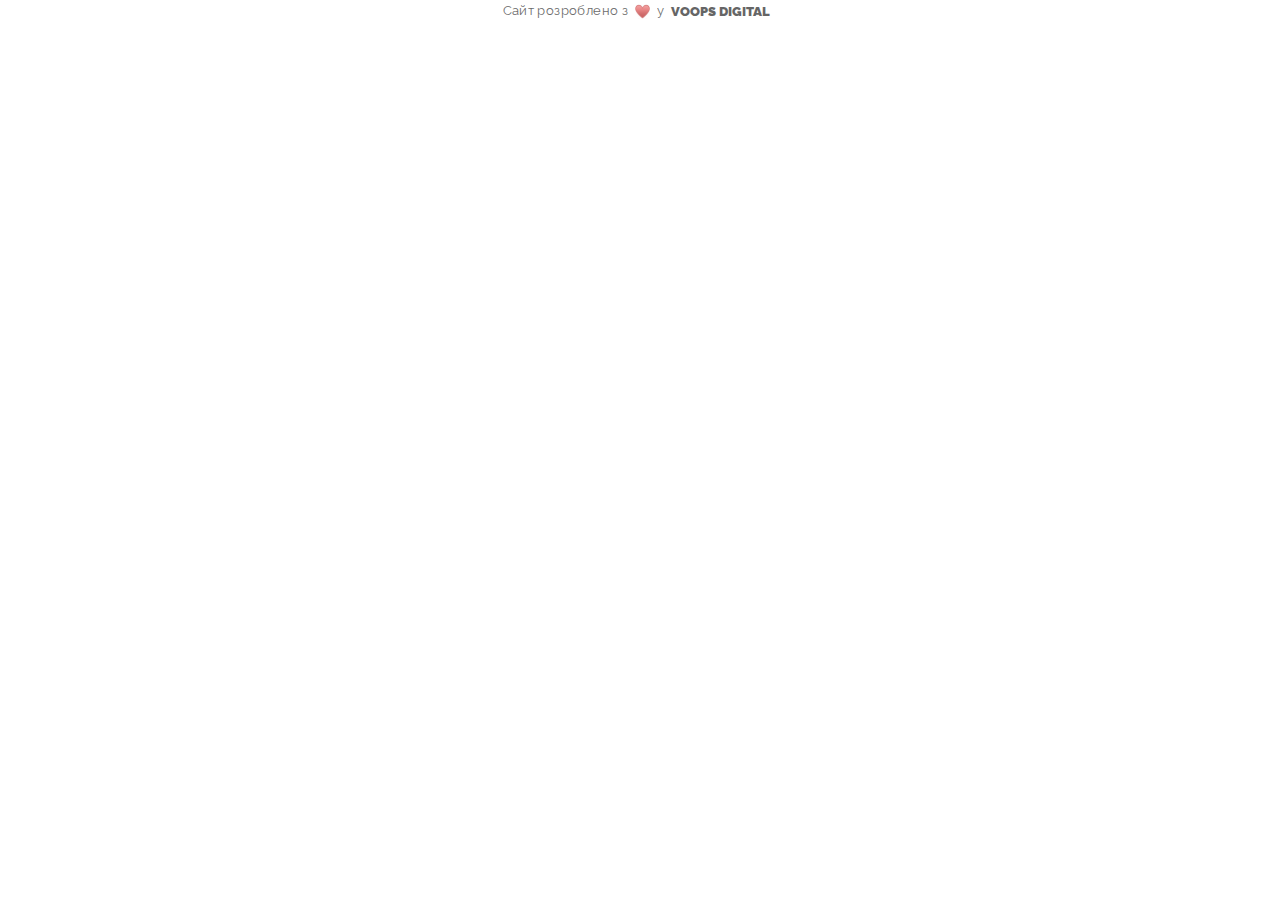
<file: App/html/template.html>
<!DOCTYPE html>
<html lang="uk-ua" dir="ltr">
  <head>
    <meta charset="utf-8">
    <meta name='viewport' content='width=device-width, initial-scale=1'/>
    <meta content='true' name='HandheldFriendly'/>
    <meta content='width' name='MobileOptimized'/>
    <meta content='yes' name='apple-mobile-web-app-capable'/>
    <title>Goodluck</title>
    <!-- Font -->
    <link rel="stylesheet" href="css/font.css">
    <!-- Style -->
    <link rel="stylesheet" href="css/reset.css">
    <link rel="stylesheet" href="css/style.css">
  </head>

  <body>
    <footer class="footer">
      <div class="myCopy flex f-center">
        <p>Сайт розроблено з</p>
        <img src="img/h.svg" alt="♥">
        <p>у</p>
        <a href="#">voops digital</a>
      </div>
    </footer>
    <script src="js/script.js"></script>
  </body>
</html>
</file>
<file: App/html/css/font.css>
/* raleway-300 - latin_cyrillic */
@font-face {
  font-family: 'Raleway';
  font-style: normal;
  font-weight: 300;
  src: url('../fonts/raleway-v19-latin_cyrillic-300.eot'); /* IE9 Compat Modes */
  src: local(''),
       url('../fonts/raleway-v19-latin_cyrillic-300.eot?#iefix') format('embedded-opentype'), /* IE6-IE8 */
       url('../fonts/raleway-v19-latin_cyrillic-300.woff2') format('woff2'), /* Super Modern Browsers */
       url('../fonts/raleway-v19-latin_cyrillic-300.woff') format('woff'), /* Modern Browsers */
       url('../fonts/raleway-v19-latin_cyrillic-300.ttf') format('truetype'), /* Safari, Android, iOS */
       url('../fonts/raleway-v19-latin_cyrillic-300.svg#Raleway') format('svg'); /* Legacy iOS */
}
/* raleway-regular - latin_cyrillic */
@font-face {
  font-family: 'Raleway';
  font-style: normal;
  font-weight: 400;
  src: url('../fonts/raleway-v19-latin_cyrillic-regular.eot'); /* IE9 Compat Modes */
  src: local(''),
       url('../fonts/raleway-v19-latin_cyrillic-regular.eot?#iefix') format('embedded-opentype'), /* IE6-IE8 */
       url('../fonts/raleway-v19-latin_cyrillic-regular.woff2') format('woff2'), /* Super Modern Browsers */
       url('../fonts/raleway-v19-latin_cyrillic-regular.woff') format('woff'), /* Modern Browsers */
       url('../fonts/raleway-v19-latin_cyrillic-regular.ttf') format('truetype'), /* Safari, Android, iOS */
       url('../fonts/raleway-v19-latin_cyrillic-regular.svg#Raleway') format('svg'); /* Legacy iOS */
}
/* raleway-700 - latin_cyrillic */
@font-face {
  font-family: 'Raleway';
  font-style: normal;
  font-weight: 700;
  src: url('../fonts/raleway-v19-latin_cyrillic-700.eot'); /* IE9 Compat Modes */
  src: local(''),
       url('../fonts/raleway-v19-latin_cyrillic-700.eot?#iefix') format('embedded-opentype'), /* IE6-IE8 */
       url('../fonts/raleway-v19-latin_cyrillic-700.woff2') format('woff2'), /* Super Modern Browsers */
       url('../fonts/raleway-v19-latin_cyrillic-700.woff') format('woff'), /* Modern Browsers */
       url('../fonts/raleway-v19-latin_cyrillic-700.ttf') format('truetype'), /* Safari, Android, iOS */
       url('../fonts/raleway-v19-latin_cyrillic-700.svg#Raleway') format('svg'); /* Legacy iOS */
}
/* raleway-900 - latin_cyrillic */
@font-face {
  font-family: 'Raleway';
  font-style: normal;
  font-weight: 900;
  src: url('../fonts/raleway-v19-latin_cyrillic-900.eot'); /* IE9 Compat Modes */
  src: local(''),
       url('../fonts/raleway-v19-latin_cyrillic-900.eot?#iefix') format('embedded-opentype'), /* IE6-IE8 */
       url('../fonts/raleway-v19-latin_cyrillic-900.woff2') format('woff2'), /* Super Modern Browsers */
       url('../fonts/raleway-v19-latin_cyrillic-900.woff') format('woff'), /* Modern Browsers */
       url('../fonts/raleway-v19-latin_cyrillic-900.ttf') format('truetype'), /* Safari, Android, iOS */
       url('../fonts/raleway-v19-latin_cyrillic-900.svg#Raleway') format('svg'); /* Legacy iOS */
}
</file>
<file: App/html/css/style.css>
body {
  font: normal 400 16px/1.5 "Raleway", Arial, Helvetica, sans-serif;
  color: #000;
}

a {
  text-decoration: none;
  color: inherit;
}

h1,
h2,
h3,
h4,
h5,
h6,
p,
a,
span,
small {
  -webkit-box-sizing: border-box;
          box-sizing: border-box;
  -webkit-font-feature-settings: "pnum" on, "lnum" on;
          font-feature-settings: "pnum" on, "lnum" on;
  font-variant: lining-nums;
}

p {
  font: normal 400 1em/1.75 "Raleway", Arial, Helvetica, sans-serif;
  font-variant: lining-nums;
  letter-spacing: 0.03em;
}

.title-main {
  font: 900 4.5em/1.2 "Raleway", Arial, Helvetica, sans-serif;
  margin-bottom: 1.9rem;
  font-variant: lining-nums;
  letter-spacing: 5px;
}

.title {
  font: 300 1.53em/1.5 "Raleway", Arial, Helvetica, sans-serif;
  font-variant: lining-nums;
  letter-spacing: 1px;
}

.title-submain {
  font: 900 2.7em/1.2 "Raleway", Arial, Helvetica, sans-serif;
  font-variant: lining-nums;
  letter-spacing: 2px;
  margin-bottom: 1.5rem;
}

.title,
.title-main,
.title-submain,
.subtitle {
  text-transform: uppercase;
}

.subtitle {
  font: 300 1.1em/1.5 "Raleway", Arial, Helvetica, sans-serif;
  margin-bottom: 0.9rem;
  font-variant: lining-nums;
}

.bold {
  font-weight: bold;
}

.header,
section,
.wrapper,
.flex,
.footer {
  display: -webkit-box;
  display: -ms-flexbox;
  display: flex;
  -ms-flex-wrap: wrap;
      flex-wrap: wrap;
  width: 100%;
}

.header,
section,
.footer {
  -webkit-box-pack: center;
      -ms-flex-pack: center;
          justify-content: center;
}

section {
  padding: 50px 0;
  overflow-x: hidden;
}

.wrapper {
  max-width: 1210px;
  padding: 0 3%;
}

.full {
  width: 100%;
}

.one-of-four {
  -webkit-box-flex: 1;
      -ms-flex: 1 1 25%;
          flex: 1 1 25%;
}
.one-of-four.mx-w {
  max-width: 25%;
}

.two-of-four {
  -webkit-box-flex: 1;
      -ms-flex: 1 1 50%;
          flex: 1 1 50%;
}
.two-of-four.mx-w {
  max-width: 50%;
}

.three-of-four {
  -webkit-box-flex: 1;
      -ms-flex: 1 1 75%;
          flex: 1 1 75%;
}
.three-of-four.mx-w {
  max-width: 75%;
}

.one-of-three {
  -webkit-box-flex: 1;
      -ms-flex: 1 1 33.33%;
          flex: 1 1 33.33%;
}
.one-of-three.mx-w {
  max-width: 33%;
}

.two-of-three {
  -webkit-box-flex: 1;
      -ms-flex: 1 1 66.66%;
          flex: 1 1 66.66%;
}
.two-of-three.mx-w {
  max-width: 66%;
}

.one-of-five {
  -webkit-box-flex: 1;
      -ms-flex: 1 1 20%;
          flex: 1 1 20%;
}

.two-of-five {
  -webkit-box-flex: 1;
      -ms-flex: 1 1 40%;
          flex: 1 1 40%;
}
.two-of-five.mx-w {
  max-width: 40%;
}

.three-of-five {
  -webkit-box-flex: 1;
      -ms-flex: 1 1 60%;
          flex: 1 1 60%;
}

.four-of-five {
  -webkit-box-flex: 1;
      -ms-flex: 1 1 77%;
          flex: 1 1 77%;
}

.one-of-six {
  -webkit-box-flex: 1;
      -ms-flex: 1 1 16%;
          flex: 1 1 16%;
}
.one-of-six.mx-w {
  max-width: 16%;
}

.w-auto {
  width: auto;
  padding: 0 1rem;
}

.full,
.one-of-four,
.two-of-four,
.three-of-four,
.one-of-three,
.two-of-three,
.one-of-five,
.two-of-five,
.three-of-five,
.four-of-five,
.one-of-six {
  padding: 0 1rem;
}

.v-top {
  -webkit-box-align: start;
      -ms-flex-align: start;
          align-items: flex-start;
}

.v-center {
  -webkit-box-align: center;
      -ms-flex-align: center;
          align-items: center;
}

.v-bot {
  -webkit-box-align: end;
      -ms-flex-align: end;
          align-items: flex-end;
}

.f-left {
  -webkit-box-pack: start;
      -ms-flex-pack: start;
          justify-content: flex-start;
}

.f-center {
  -webkit-box-pack: center;
      -ms-flex-pack: center;
          justify-content: center;
}

.f-right {
  -webkit-box-pack: end;
      -ms-flex-pack: end;
          justify-content: flex-end;
}

.f-between {
  -webkit-box-pack: justify;
      -ms-flex-pack: justify;
          justify-content: space-between;
}

.text-center {
  text-align: center;
}

.text-right {
  text-align: right;
}

.np {
  padding: 0;
}

.p-right {
  padding: 0 1rem 0 0;
}

.no-wrp {
  -ms-flex-wrap: nowrap;
      flex-wrap: nowrap;
}

button,
input,
textarea,
select {
  -webkit-apparance: none;
  -moz-appearance: none;
  -webkit-appearance: none;
          appearance: none;
  padding: 0;
  margin: 0;
  border: none;
  background: none;
  outline: none;
  -webkit-box-shadow: none;
          box-shadow: none;
  -webkit-box-sizing: border-box;
          box-sizing: border-box;
  -webkit-font-feature-settings: "pnum" on, "lnum" on;
          font-feature-settings: "pnum" on, "lnum" on;
  font-variant: lining-nums;
}

input:-webkit-autofill,
input:-webkit-autofill:hover,
input:-webkit-autofill:focus,
textarea:-webkit-autofill,
textarea:-webkit-autofill:hover,
textarea:-webkit-autofill:focus,
select:-webkit-autofill,
select:-webkit-autofill:hover,
select:-webkit-autofill:focus {
  -webkit-transition: background-color 5000s ease-in-out 0s;
  transition: background-color 5000s ease-in-out 0s;
  background: none;
}

textarea {
  resize: none;
}

input,
textarea,
select,
button {
  cursor: pointer;
  width: 100%;
}

.form-main {
  margin-bottom: 1rem;
}
.form-main label {
  display: -webkit-box;
  display: -ms-flexbox;
  display: flex;
  -ms-flex-wrap: nowrap;
      flex-wrap: nowrap;
  width: 100%;
  background: #fff;
  margin-bottom: 0.9rem;
  border-radius: 5px;
  cursor: pointer;
  -webkit-box-shadow: 0px 4px 4px rgba(0, 0, 0, 0.25);
          box-shadow: 0px 4px 4px rgba(0, 0, 0, 0.25);
}
.form-main .icon {
  margin-right: 1rem;
  -webkit-box-ordinal-group: 1;
      -ms-flex-order: 0;
          order: 0;
}
.form-main svg {
  fill: #fff;
  -webkit-transition: 0.3s linear all;
  transition: 0.3s linear all;
}
.form-main input,
.form-main select,
.form-main textarea {
  border-radius: 5px;
  padding: 0.75rem 1.2rem;
  font: 400 0.9em/1.5 "Raleway", Arial, Helvetica, sans-serif;
  -webkit-box-ordinal-group: 2;
      -ms-flex-order: 1;
          order: 1;
  color: #fff;
  border: 2px solid rgba(0, 0, 0, 0);
  -webkit-transition: 0.3s linear all;
  transition: 0.3s linear all;
}
.form-main input:focus,
.form-main select:focus,
.form-main textarea:focus {
  border-color: #ac7f55;
}
.form-main input:focus ~ .icon svg,
.form-main select:focus ~ .icon svg,
.form-main textarea:focus ~ .icon svg {
  fill: #ac7f55;
}
.form-main button {
  padding: 1.05rem 0;
  width: 100%;
  -webkit-box-flex: 100%;
      -ms-flex: 100%;
          flex: 100%;
}
.form-main .label {
  display: block;
  width: 100%;
  margin-bottom: 0.5rem;
  font: 700 0.9em/1.5 "Raleway", Arial, Helvetica, sans-serif;
  color: #fff;
}
.form-main .notice {
  font-weight: 400;
}
.form-main option {
  background: #fff;
}
.form-main .checkbox {
  display: -webkit-box;
  display: -ms-flexbox;
  display: flex;
  -webkit-box-pack: start;
      -ms-flex-pack: start;
          justify-content: flex-start;
  -webkit-box-align: center;
      -ms-flex-align: center;
          align-items: center;
  -ms-flex-wrap: nowrap;
      flex-wrap: nowrap;
  background: none;
  -webkit-box-shadow: none;
          box-shadow: none;
}
.form-main .checkmark {
  margin-right: 1rem;
}
.form-main .checkbox {
  overflow: hidden;
  position: relative;
}
.form-main .checkbox .notice {
  opacity: 0.5;
}

.checkbox-box,
.two-inputs {
  display: -webkit-box;
  display: -ms-flexbox;
  display: flex;
  -webkit-box-pack: justify;
      -ms-flex-pack: justify;
          justify-content: space-between;
}
.checkbox-box .checkbox-btn,
.checkbox-box fieldset,
.two-inputs .checkbox-btn,
.two-inputs fieldset {
  width: auto;
  -webkit-box-flex: 1;
      -ms-flex: 1 1 50%;
          flex: 1 1 50%;
  -webkit-box-shadow: none;
          box-shadow: none;
  background: none;
}
.checkbox-box .checkbox-btn:first-of-type,
.checkbox-box fieldset:first-of-type,
.two-inputs .checkbox-btn:first-of-type,
.two-inputs fieldset:first-of-type {
  padding-right: 0.5rem;
}
.checkbox-box .checkbox-btn:last-of-type,
.checkbox-box fieldset:last-of-type,
.two-inputs .checkbox-btn:last-of-type,
.two-inputs fieldset:last-of-type {
  padding-left: 0.5rem;
}

.checkbox-btn {
  position: relative;
  background: none;
  -webkit-box-shadow: none;
          box-shadow: none;
}
.checkbox-btn > div {
  padding: 0.75rem;
  border: 2px solid rgba(0, 0, 0, 0);
  display: -webkit-box;
  display: -ms-flexbox;
  display: flex;
  width: 100%;
  -webkit-box-pack: center;
      -ms-flex-pack: center;
          justify-content: center;
  -webkit-box-align: center;
      -ms-flex-align: center;
          align-items: center;
  -ms-flex-wrap: nowrap;
      flex-wrap: nowrap;
  background: #fff;
  -webkit-box-shadow: 0px 4px 4px rgba(0, 0, 0, 0.25);
          box-shadow: 0px 4px 4px rgba(0, 0, 0, 0.25);
  border-radius: 5px;
}
.checkbox-btn input {
  position: absolute;
  top: -100%;
  left: -100%;
  opacity: 0;
  z-index: -1;
}
.checkbox-btn input:checked + div {
  border-color: #ac7f55;
}
.checkbox-btn input:checked ~ .checkmark {
  background: #ac7f55;
}
.checkbox-btn svg {
  fill: #000;
}

.btn {
  display: -webkit-inline-box;
  display: -ms-inline-flexbox;
  display: inline-flex;
  -webkit-box-pack: center;
      -ms-flex-pack: center;
          justify-content: center;
  font: 900 0.9em/1.5 "Raleway", Arial, Helvetica, sans-serif;
  background: #fff;
  -webkit-transition: background 0.3s linear;
  transition: background 0.3s linear;
  padding: 1.35rem 3rem;
  color: #000;
  width: auto;
  -webkit-box-shadow: 0px 4px 4px rgba(0, 0, 0, 0.25);
          box-shadow: 0px 4px 4px rgba(0, 0, 0, 0.25);
}
.btn:hover {
  color: #ac7f55;
}
.btn.disable {
  background: #000;
}
.btn.neutral {
  background: none;
  border: 2px solid #ac7f55;
}
.btn.neutral:hover {
  background: #000;
}

.line-btn {
  display: -webkit-box;
  display: -ms-flexbox;
  display: flex;
  width: 100%;
  -webkit-box-pack: end;
      -ms-flex-pack: end;
          justify-content: flex-end;
  -webkit-box-align: center;
      -ms-flex-align: center;
          align-items: center;
  position: relative;
  padding-right: 2rem;
  font: 900 0.9em/1.5 "Raleway", Arial, Helvetica, sans-serif;
  color: #545454;
}
.line-btn::after {
  content: "" url("../img/arrow.svg");
  position: absolute;
  top: 0;
  right: 5px;
  height: 15px;
}
.line-btn:hover {
  color: #ac7f55;
}

.list {
  display: -webkit-box;
  display: -ms-flexbox;
  display: flex;
  width: 100%;
  -ms-flex-wrap: wrap;
      flex-wrap: wrap;
}
.list > li {
  padding: 0.5rem;
}

.flex-list > li {
  display: -webkit-box;
  display: -ms-flexbox;
  display: flex;
  -ms-flex-wrap: wrap;
      flex-wrap: wrap;
}

.np-list > li {
  padding: 0;
}

.list-two-items > li {
  -webkit-box-flex: 1;
      -ms-flex: 1 1 50%;
          flex: 1 1 50%;
}

.list-three-items > li {
  -webkit-box-flex: 1;
      -ms-flex: 1 1 33%;
          flex: 1 1 33%;
}

.list-four-items > li {
  -webkit-box-flex: 1;
      -ms-flex: 1 1 25%;
          flex: 1 1 25%;
}

img,
svg {
  vertical-align: middle;
  -o-object-fit: cover;
     object-fit: cover;
}

.icon {
  display: -webkit-inline-box;
  display: -ms-inline-flexbox;
  display: inline-flex;
  width: 25px;
  max-width: 25px;
  height: auto;
  -webkit-box-flex: 0;
      -ms-flex: 0 0 25px;
          flex: 0 0 25px;
  -webkit-box-sizing: border-box;
          box-sizing: border-box;
}
.icon img,
.icon svg {
  width: 100%;
}

.img-wrp {
  width: 100%;
  margin-bottom: 1rem;
}
.img-wrp img,
.img-wrp svg {
  width: 100%;
  -webkit-transition: 0.3s linear all;
  transition: 0.3s linear all;
}

.burger-wrp {
  display: none;
  padding: 0 1rem;
}

.burger {
  display: none;
  width: 21px;
  height: 1rem;
  position: relative;
  cursor: pointer;
}
.burger span {
  width: 100%;
  height: 2px;
  background: #ac7f55;
  -webkit-transition: 0.3s linear all;
  transition: 0.3s linear all;
}

.burger-line {
  position: absolute;
  left: 0;
}
.burger-line:first-of-type {
  top: 0;
}
.burger-line:nth-of-type(2) {
  top: calc(50% - 1px);
}
.burger-line:last-of-type {
  bottom: 0;
}

.burger.active .burger-line:first-of-type {
  top: 40%;
  -webkit-transform: rotate(45deg);
          transform: rotate(45deg);
}
.burger.active .burger-line:nth-of-type(2) {
  opacity: 0;
}
.burger.active .burger-line:last-of-type {
  bottom: 48%;
  -webkit-transform: rotate(-45deg);
          transform: rotate(-45deg);
}

.socials {
  display: -webkit-box;
  display: -ms-flexbox;
  display: flex;
  -webkit-box-pack: start;
      -ms-flex-pack: start;
          justify-content: flex-start;
  -webkit-box-align: center;
      -ms-flex-align: center;
          align-items: center;
  -ms-flex-wrap: wrap;
      flex-wrap: wrap;
}
.socials > li {
  margin: 0 1.4rem 0.5rem 0;
  display: -webkit-box;
  display: -ms-flexbox;
  display: flex;
}
.socials > li:last-of-type {
  margin-right: 0;
}
.socials a {
  min-width: 50px;
  padding: 10px;
  border-radius: 50%;
  border: 2px solid #ac7f55;
}
.socials a:hover svg {
  fill: #ac7f55;
}
.socials svg {
  fill: #ac7f55;
  -webkit-transition: 0.3s linear all;
  transition: 0.3s linear all;
}

.dropdown-wrp {
  position: relative;
  cursor: pointer;
}
.dropdown-wrp:hover .dropdown {
  max-height: 10rem;
  z-index: 1;
}

.dropdown {
  position: absolute;
  top: 100%;
  left: 0;
  width: 100%;
  text-align: center;
  max-height: 0;
  overflow: hidden;
  background: #000;
  -webkit-transition: 0.3s linear all;
  transition: 0.3s linear all;
}
.dropdown a {
  display: block;
  padding: 0.3rem;
  -webkit-transition: 0.3s linear all;
  transition: 0.3s linear all;
}
.dropdown a:hover {
  background: #ac7f55;
}

.breadcrumbs > li {
  padding: 0;
  margin-right: 0.4rem;
}
.breadcrumbs > li::after {
  content: "/";
  padding: 0.4rem;
  opacity: 0.5;
}
.breadcrumbs > li:last-of-type::after {
  content: none;
}
.breadcrumbs > li:last-of-type a {
  opacity: 1;
}
.breadcrumbs > li a {
  font: 400 0.87em/1.5 "Raleway", Arial, Helvetica, sans-serif;
  opacity: 0.5;
}
.breadcrumbs > li a:hover {
  opacity: 1;
}

.pagination {
  display: -webkit-box;
  display: -ms-flexbox;
  display: flex;
  -ms-flex-wrap: nowrap;
      flex-wrap: nowrap;
  -webkit-box-align: center;
      -ms-flex-align: center;
          align-items: center;
  -webkit-box-pack: center;
      -ms-flex-pack: center;
          justify-content: center;
  padding: 0.5rem 0;
}
.pagination > li {
  margin: 5px;
}
.pagination > li a {
  font: 700 0.87em/1.5 "Raleway", Arial, Helvetica, sans-serif;
  opacity: 0.5;
  padding: 10px;
}
.pagination > li a:hover, .pagination > li a.active {
  opacity: 1;
}

.header {
  padding: 1.25rem 0;
  -webkit-box-pack: center;
      -ms-flex-pack: center;
          justify-content: center;
  position: fixed;
  top: 0;
  left: 0;
  z-index: 30;
  width: 100%;
}
.header .logo {
  padding: 0 1rem;
}

.logo {
  min-width: 50px;
  max-width: 170px;
  width: 100%;
}
.logo img,
.logo svg {
  width: 100%;
}

section {
  -webkit-box-pack: center;
      -ms-flex-pack: center;
          justify-content: center;
}

.right-bg-block {
  position: relative;
}
.right-bg-block::before {
  content: "";
  position: absolute;
  top: 0;
  right: 0;
  width: 90%;
  height: 95%;
  background: #f3f3f3;
  z-index: -1;
}

.header__menu {
  -webkit-box-flex: 1;
      -ms-flex: 1 1 auto;
          flex: 1 1 auto;
  display: -webkit-box;
  display: -ms-flexbox;
  display: flex;
  -ms-flex-wrap: wrap;
      flex-wrap: wrap;
}

.header__nav,
.lang-contacts {
  padding: 0 1rem;
  display: -webkit-box;
  display: -ms-flexbox;
  display: flex;
  -ms-flex-wrap: wrap;
      flex-wrap: wrap;
  -webkit-box-flex: 1;
      -ms-flex: 1 1 auto;
          flex: 1 1 auto;
  -webkit-box-align: center;
      -ms-flex-align: center;
          align-items: center;
  -webkit-box-pack: justify;
      -ms-flex-pack: justify;
          justify-content: space-between;
}

.header__nav {
  -webkit-box-flex: 10;
      -ms-flex-positive: 10;
          flex-grow: 10;
}
.header__nav a {
  padding: 0.5rem;
}

.lang-contacts {
  padding: 0 1rem;
}
.lang-contacts .list {
  width: auto;
}

.phone-btn {
  font-weight: bold;
  padding: 0 0.3rem;
  margin-left: 0.5rem;
}

.first-screen-home {
  position: relative;
  padding-top: 6rem;
}
.first-screen-home::before {
  content: "";
  position: absolute;
  top: 0;
  left: 0;
  width: 100%;
  height: 60%;
  background: url("../img/fs.jpg") no-repeat left center;
  background-size: cover;
  z-index: -1;
}
.first-screen-home .img-wrp {
  position: relative;
  z-index: 10;
}
.first-screen-home .img-wrp .btn {
  position: absolute;
  bottom: -2rem;
  right: 2rem;
}

.info-box-top {
  margin-bottom: 2.5rem;
}
.info-box-top .socials {
  padding: 1.5rem 0 0 0;
}

.info-box-bot {
  margin-bottom: 2.3rem;
}

.points > li {
  padding: 0 2rem 0 0;
  position: relative;
}
.points > li:not(:last-of-type)::after {
  content: "" url("../img/logo-mini.svg");
  position: absolute;
  top: 2.5px;
  right: 8px;
}
.points p {
  font: 300 1.1em/1.5 "Raleway", Arial, Helvetica, sans-serif;
  margin-bottom: 0.9rem;
  font-variant: lining-nums;
  text-transform: uppercase;
}

.right-bg-block .img-wrp {
  position: relative;
}
.right-bg-block .img-wrp::before {
  content: "";
  position: absolute;
  top: -60%;
  right: -46%;
  width: 80%;
  height: 100%;
  background: #f3f3f3;
  z-index: 2;
}
.right-bg-block p {
  margin-bottom: 2.5rem;
}

.information {
  padding: 1.9rem;
  background: #f3f3f3;
  -webkit-box-shadow: 0px 4px 4px rgba(0, 0, 0, 0.25);
          box-shadow: 0px 4px 4px rgba(0, 0, 0, 0.25);
}
.information .headline {
  font: 900 1em/1.5 "Raleway", Arial, Helvetica, sans-serif;
  color: #545454;
}

.entertainment .img-wrp {
  position: relative;
}
.entertainment .information {
  position: absolute;
  bottom: 0;
  right: 1rem;
  max-width: 80%;
}

.contacts {
  background: #2c2c2c;
  color: #fff;
  padding: 50px 0;
  margin-bottom: 2.3rem;
}

.contacts p,
.contacts .logo,
.contacts .socials,
.footer-info p,
.footer-info .logo,
.footer-info .socials {
  margin-bottom: 1rem;
}

.footer-policy {
  padding: 50px 0;
  display: -webkit-box;
  display: -ms-flexbox;
  display: flex;
  -webkit-box-orient: vertical;
  -webkit-box-direction: normal;
      -ms-flex-flow: column wrap;
          flex-flow: column wrap;
  -webkit-box-align: center;
      -ms-flex-align: center;
          align-items: center;
  text-align: center;
}
.footer-policy p {
  font-size: 0.9em;
}

iframe {
  width: 100%;
  height: 100%;
  position: relative;
  top: 5rem;
  border: none;
  -webkit-box-shadow: 0px 4px 4px rgba(0, 0, 0, 0.25);
          box-shadow: 0px 4px 4px rgba(0, 0, 0, 0.25);
}

.booking-form-wrp {
  margin-bottom: 2.3rem;
}

.booking-top {
  padding: 4rem 0 2rem 0;
  background: #f3f3f3;
}

.booking-bot {
  position: relative;
  top: -2rem;
}

.booking-form {
  background: #2c2c2c;
  padding: 1rem;
  -webkit-box-shadow: 0px 4px 4px rgba(0, 0, 0, 0.25);
          box-shadow: 0px 4px 4px rgba(0, 0, 0, 0.25);
  border-radius: 10px;
  position: relative;
  padding-bottom: 2rem;
}
.booking-form fieldset {
  margin-bottom: 1rem;
}
.booking-form input {
  border: none;
  border-bottom: 2px solid rgba(255, 255, 255, 0.7);
  border-radius: 0;
}
.booking-form .btn {
  position: absolute;
  bottom: -2.5rem;
  right: 1.3rem;
  width: auto;
  padding: 1.35rem 3rem;
}
.booking-form + .notice {
  max-width: 50%;
  font-size: 0.8em;
}

.apartments-list {
  position: relative;
}
.apartments-list > li {
  position: relative;
  display: -webkit-box;
  display: -ms-flexbox;
  display: flex;
  -ms-flex-wrap: nowrap;
      flex-wrap: nowrap;
  -webkit-box-align: center;
      -ms-flex-align: center;
          align-items: center;
  margin-bottom: 2rem;
}
.apartments-list .img-wrp {
  max-width: 70%;
  margin: 0;
}
.apartments-list .information {
  max-width: 350px;
  position: absolute;
}

.list-left > li {
  -webkit-box-pack: start;
      -ms-flex-pack: start;
          justify-content: flex-start;
}
.list-left .information {
  top: 0;
  right: 0;
}

.list-right {
  top: 1.3rem;
}
.list-right > li {
  -webkit-box-pack: end;
      -ms-flex-pack: end;
          justify-content: flex-end;
}
.list-right .information {
  bottom: 0;
  left: 0;
}

.myCopy {
  -webkit-box-align: center;
      -ms-flex-align: center;
          align-items: center;
  font-size: 0.8em;
  margin-bottom: 3.5rem;
}
.myCopy img {
  width: 15px;
}
.myCopy img,
.myCopy a {
  margin: 0 7px;
}
.myCopy a {
  font-weight: 900;
  text-transform: uppercase;
}
.myCopy a:hover {
  opacity: 1;
}
.myCopy p,
.myCopy img,
.myCopy a {
  opacity: 0.6;
}

@media (max-width: 1440px) {
  .title-main {
    font-size: 3em;
  }

  .title-submain {
    font-size: 2em;
  }

  .entertainment .information {
    padding: 1.2rem 0.4rem;
    position: static;
  }
}
/* For tablets */
@media (max-width: 1048px) {
  .list-two-items > li,
.list-three-items > li,
.list-four-items > li {
    -webkit-box-flex: 1;
        -ms-flex: 1 1 50%;
            flex: 1 1 50%;
    width: 50%;
    max-width: 50%;
    margin-bottom: 1rem;
  }

  .header__menu,
.right-bg-block .img-wrp:before {
    content: none;
    display: none;
  }

  .burger {
    display: -webkit-inline-box;
    display: -ms-inline-flexbox;
    display: inline-flex;
    margin: 0 1rem;
  }

  .header {
    background: #f3f3f3;
  }
  .header .wrapper {
    width: 100%;
    -webkit-box-pack: justify;
        -ms-flex-pack: justify;
            justify-content: space-between;
  }

  .header__menu {
    position: fixed;
    top: 94px;
    left: -100%;
    width: 100%;
    height: calc(100vh - 94px);
    display: -webkit-box;
    display: -ms-flexbox;
    display: flex;
    -ms-flex-line-pack: start;
        align-content: flex-start;
    background: #f3f3f3;
    padding: 2rem 1rem;
    overflow: auto;
    -webkit-transition: 0.3s linear all;
    transition: 0.3s linear all;
  }
  .header__menu.open {
    left: 0;
  }
  .header__menu.open .header__nav,
.header__menu.open .lang-contacts {
    width: 100%;
  }
  .header__menu.open .lang-contacts {
    -webkit-box-orient: vertical;
    -webkit-box-direction: normal;
        -ms-flex-direction: column;
            flex-direction: column;
    -webkit-box-pack: center;
        -ms-flex-pack: center;
            justify-content: center;
    -webkit-box-align: center;
        -ms-flex-align: center;
            align-items: center;
  }
  .header__menu.open .header__nav,
.header__menu.open .header__nav a {
    display: block;
  }
  .header__menu.open .header__nav a {
    padding: 1.5rem 1rem;
  }
}
/* For small tables */
@media (max-width: 900px) {
  .apartments-list > li {
    -ms-flex-wrap: wrap;
        flex-wrap: wrap;
  }
  .apartments-list .information,
.apartments-list .img-wrp {
    position: static;
    width: 100%;
  }
}
@media (max-width: 768px) {
  .header__nav a,
.lang-contacts .list,
.lang-contacts {
    -webkit-box-pack: center;
        -ms-flex-pack: center;
            justify-content: center;
    width: 100%;
  }

  .line-btn {
    margin-bottom: 1.5rem;
  }

  .first-screen-home .wrapper {
    -webkit-box-align: center;
        -ms-flex-align: center;
            align-items: center;
  }

  .booking-form + .notice,
.apartments-list .information,
.apartments-list .img-wrp,
.entertainment .information {
    max-width: none;
  }
}
/* For mobile */
@media (max-width: 680px) {
  .one-of-three,
.two-of-three,
.one-of-four,
.two-of-four,
.three-of-four,
.two-of-five {
    -webkit-box-flex: 1;
        -ms-flex: 1 1 100%;
            flex: 1 1 100%;
    width: 100%;
  }
  .one-of-three.mx-w,
.two-of-three.mx-w,
.one-of-four.mx-w,
.two-of-four.mx-w,
.three-of-four.mx-w,
.two-of-five.mx-w {
    max-width: none;
  }

  .list-three-items > li,
.list-four-items > li {
    -webkit-box-flex: 1;
        -ms-flex: 1 1 100%;
            flex: 1 1 100%;
    width: 100%;
    max-width: none;
    padding: 0;
    margin-bottom: 1.9rem;
  }

  .booking-form .btn {
    position: static;
    margin: 0 1rem;
  }

  iframe {
    min-height: 20rem;
  }
}
</file>
<file: App/html/css/animation.css>
[data-animation=animFadeInUp],
[data-animation=animFadeInDown],
[data-animation=animFadeInRight],
[data-animation=animFadeInLeft] {
  opacity: 0;
}

.animFadeInUp {
  -webkit-animation: fadeInUp 1.5s;
          animation: fadeInUp 1.5s;
}
.animFadeInUp.done {
  opacity: 1;
}

.animFadeInDown {
  -webkit-animation: fadeInDown 1.5s;
          animation: fadeInDown 1.5s;
}
.animFadeInDown.done {
  opacity: 1;
}

.animFadeInLeft {
  -webkit-animation: fadeInLeft 1.5s;
          animation: fadeInLeft 1.5s;
}
.animFadeInLeft.done {
  opacity: 1;
}

.animFadeInRight {
  -webkit-animation: fadeInRight 1.5s;
          animation: fadeInRight 1.5s;
}
.animFadeInRight.done {
  opacity: 1;
}

@-webkit-keyframes fadeInUp {
  0% {
    opacity: 0;
    -webkit-transform: translateY(50px);
            transform: translateY(50px);
  }
  100% {
    opacity: 1;
    -webkit-transform: translateY(0);
            transform: translateY(0);
  }
}

@keyframes fadeInUp {
  0% {
    opacity: 0;
    -webkit-transform: translateY(50px);
            transform: translateY(50px);
  }
  100% {
    opacity: 1;
    -webkit-transform: translateY(0);
            transform: translateY(0);
  }
}
@-webkit-keyframes fadeInDown {
  0% {
    opacity: 0;
    -webkit-transform: translateY(-50px);
            transform: translateY(-50px);
  }
  100% {
    opacity: 1;
    -webkit-transform: translateY(0);
            transform: translateY(0);
  }
}
@keyframes fadeInDown {
  0% {
    opacity: 0;
    -webkit-transform: translateY(-50px);
            transform: translateY(-50px);
  }
  100% {
    opacity: 1;
    -webkit-transform: translateY(0);
            transform: translateY(0);
  }
}
@-webkit-keyframes fadeInLeft {
  0% {
    opacity: 0;
    -webkit-transform: translateX(-50px);
            transform: translateX(-50px);
  }
  100% {
    opacity: 1;
    -webkit-transform: translateX(0);
            transform: translateX(0);
  }
}
@keyframes fadeInLeft {
  0% {
    opacity: 0;
    -webkit-transform: translateX(-50px);
            transform: translateX(-50px);
  }
  100% {
    opacity: 1;
    -webkit-transform: translateX(0);
            transform: translateX(0);
  }
}
@-webkit-keyframes fadeInRight {
  0% {
    opacity: 0;
    -webkit-transform: translateX(50px);
            transform: translateX(50px);
  }
  100% {
    opacity: 1;
    -webkit-transform: translateX(0);
            transform: translateX(0);
  }
}
@keyframes fadeInRight {
  0% {
    opacity: 0;
    -webkit-transform: translateX(50px);
            transform: translateX(50px);
  }
  100% {
    opacity: 1;
    -webkit-transform: translateX(0);
            transform: translateX(0);
  }
}
@-webkit-keyframes preloader {
  0% {
    -webkit-transform: scale(1);
            transform: scale(1);
  }
  50% {
    -webkit-transform: scale(0.3);
            transform: scale(0.3);
  }
  100% {
    -webkit-transform: scale(1);
            transform: scale(1);
  }
}
@keyframes preloader {
  0% {
    -webkit-transform: scale(1);
            transform: scale(1);
  }
  50% {
    -webkit-transform: scale(0.3);
            transform: scale(0.3);
  }
  100% {
    -webkit-transform: scale(1);
            transform: scale(1);
  }
}
@-webkit-keyframes hidePreloader {
  0% {
    opacity: 1;
  }
  100% {
    opacity: 0;
    display: none;
  }
}
@keyframes hidePreloader {
  0% {
    opacity: 1;
  }
  100% {
    opacity: 0;
    display: none;
  }
}
</file>
